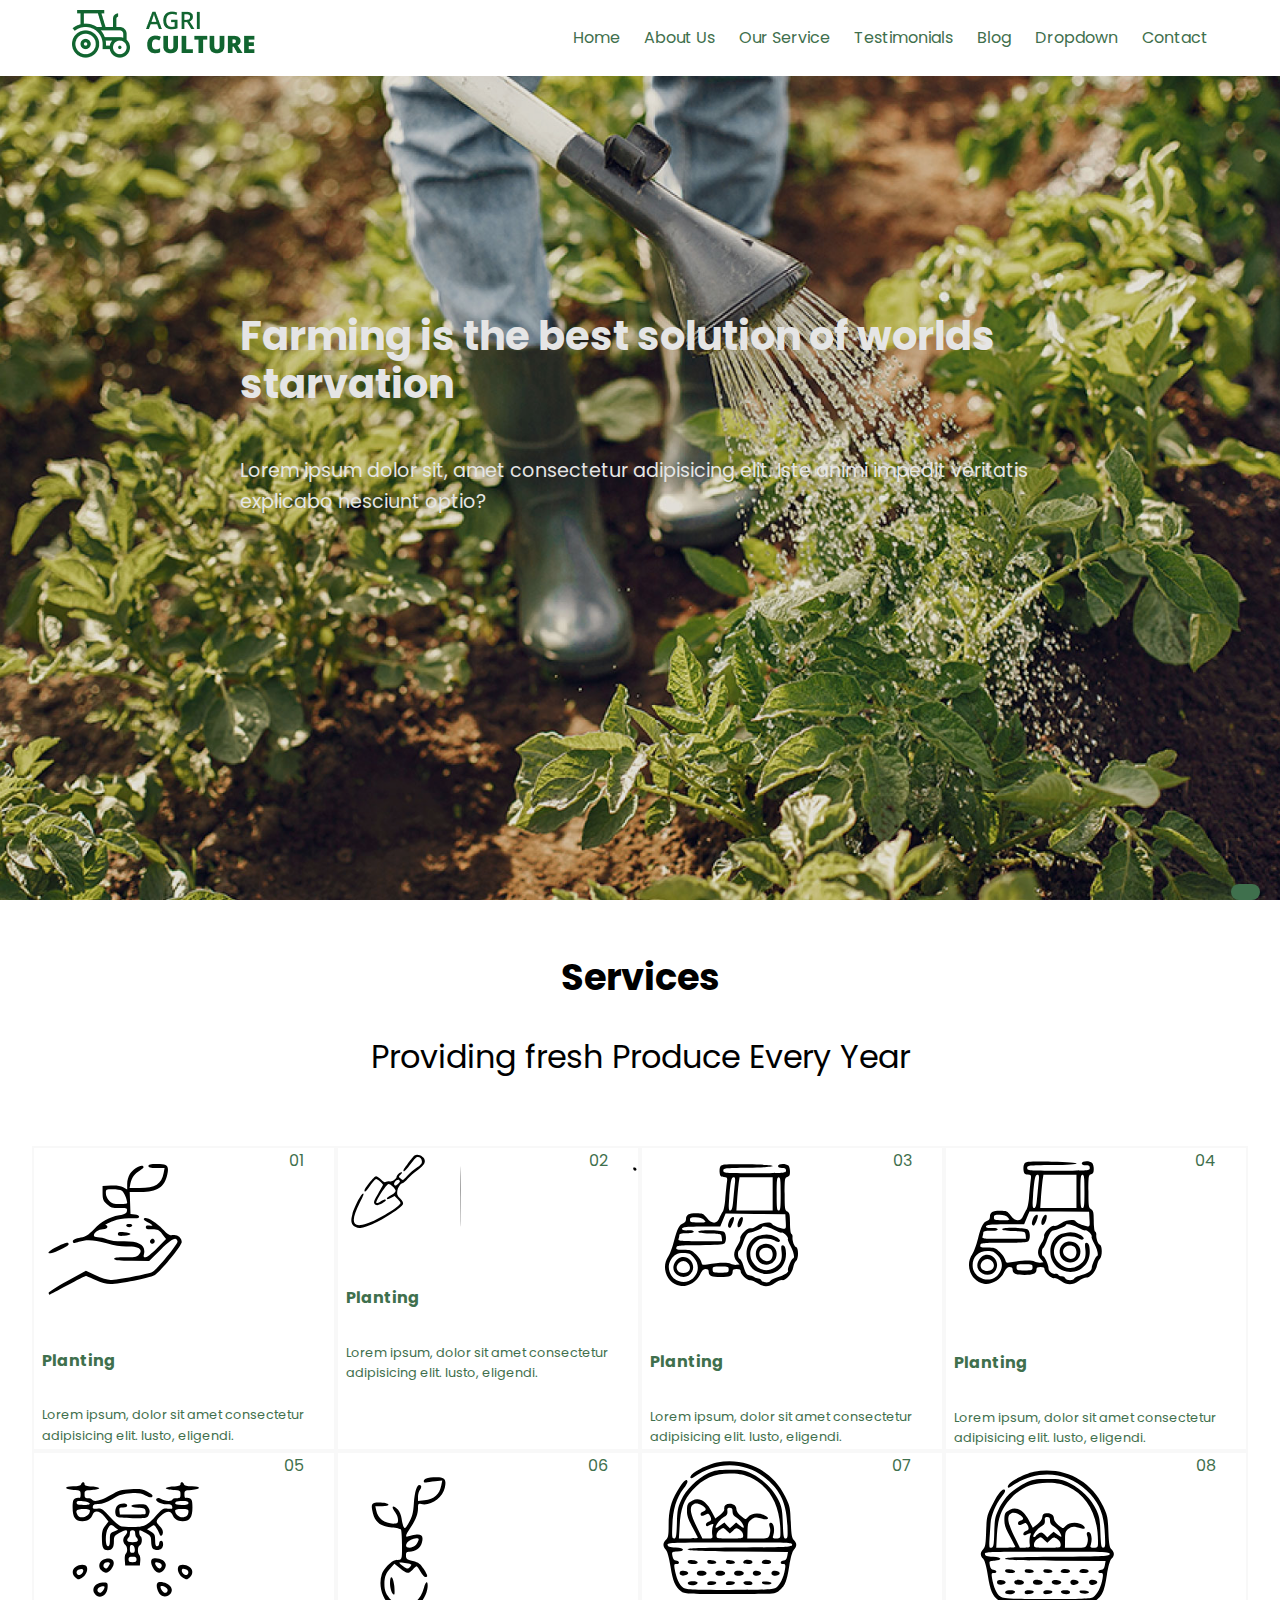
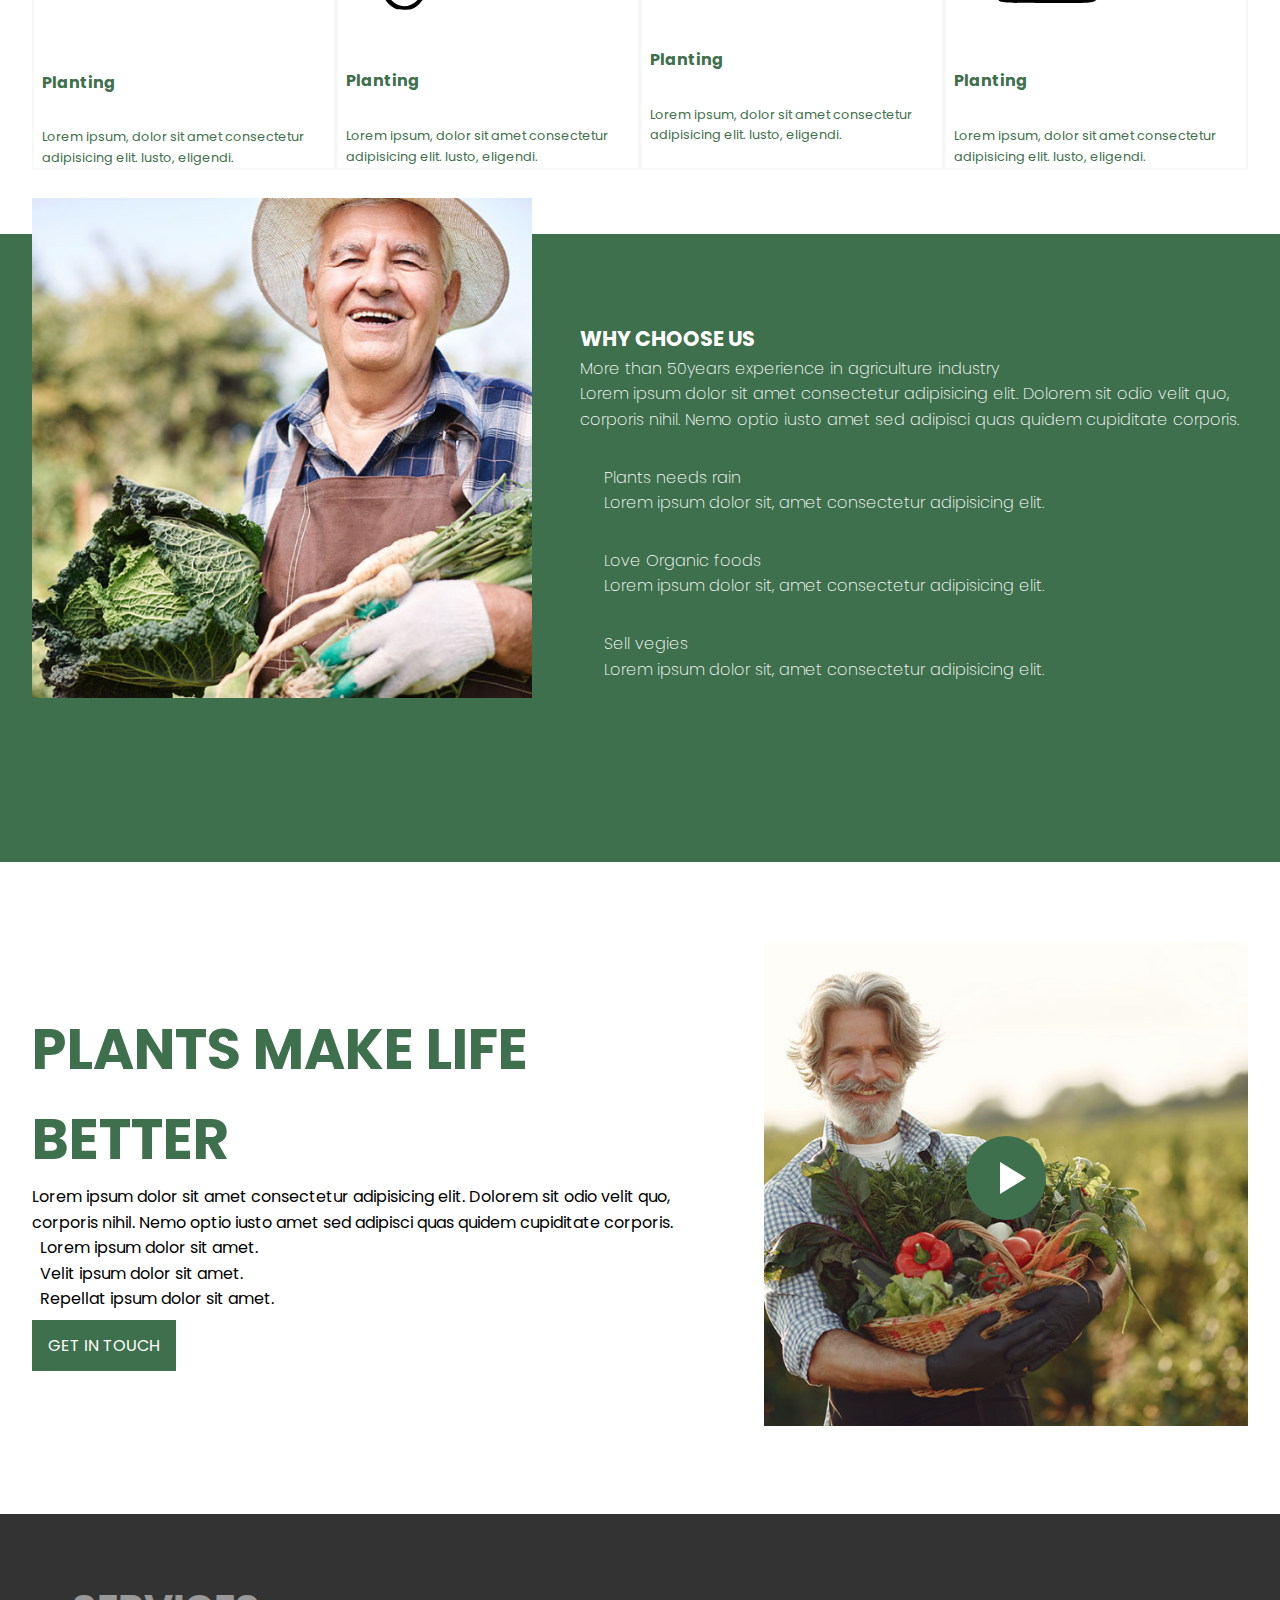
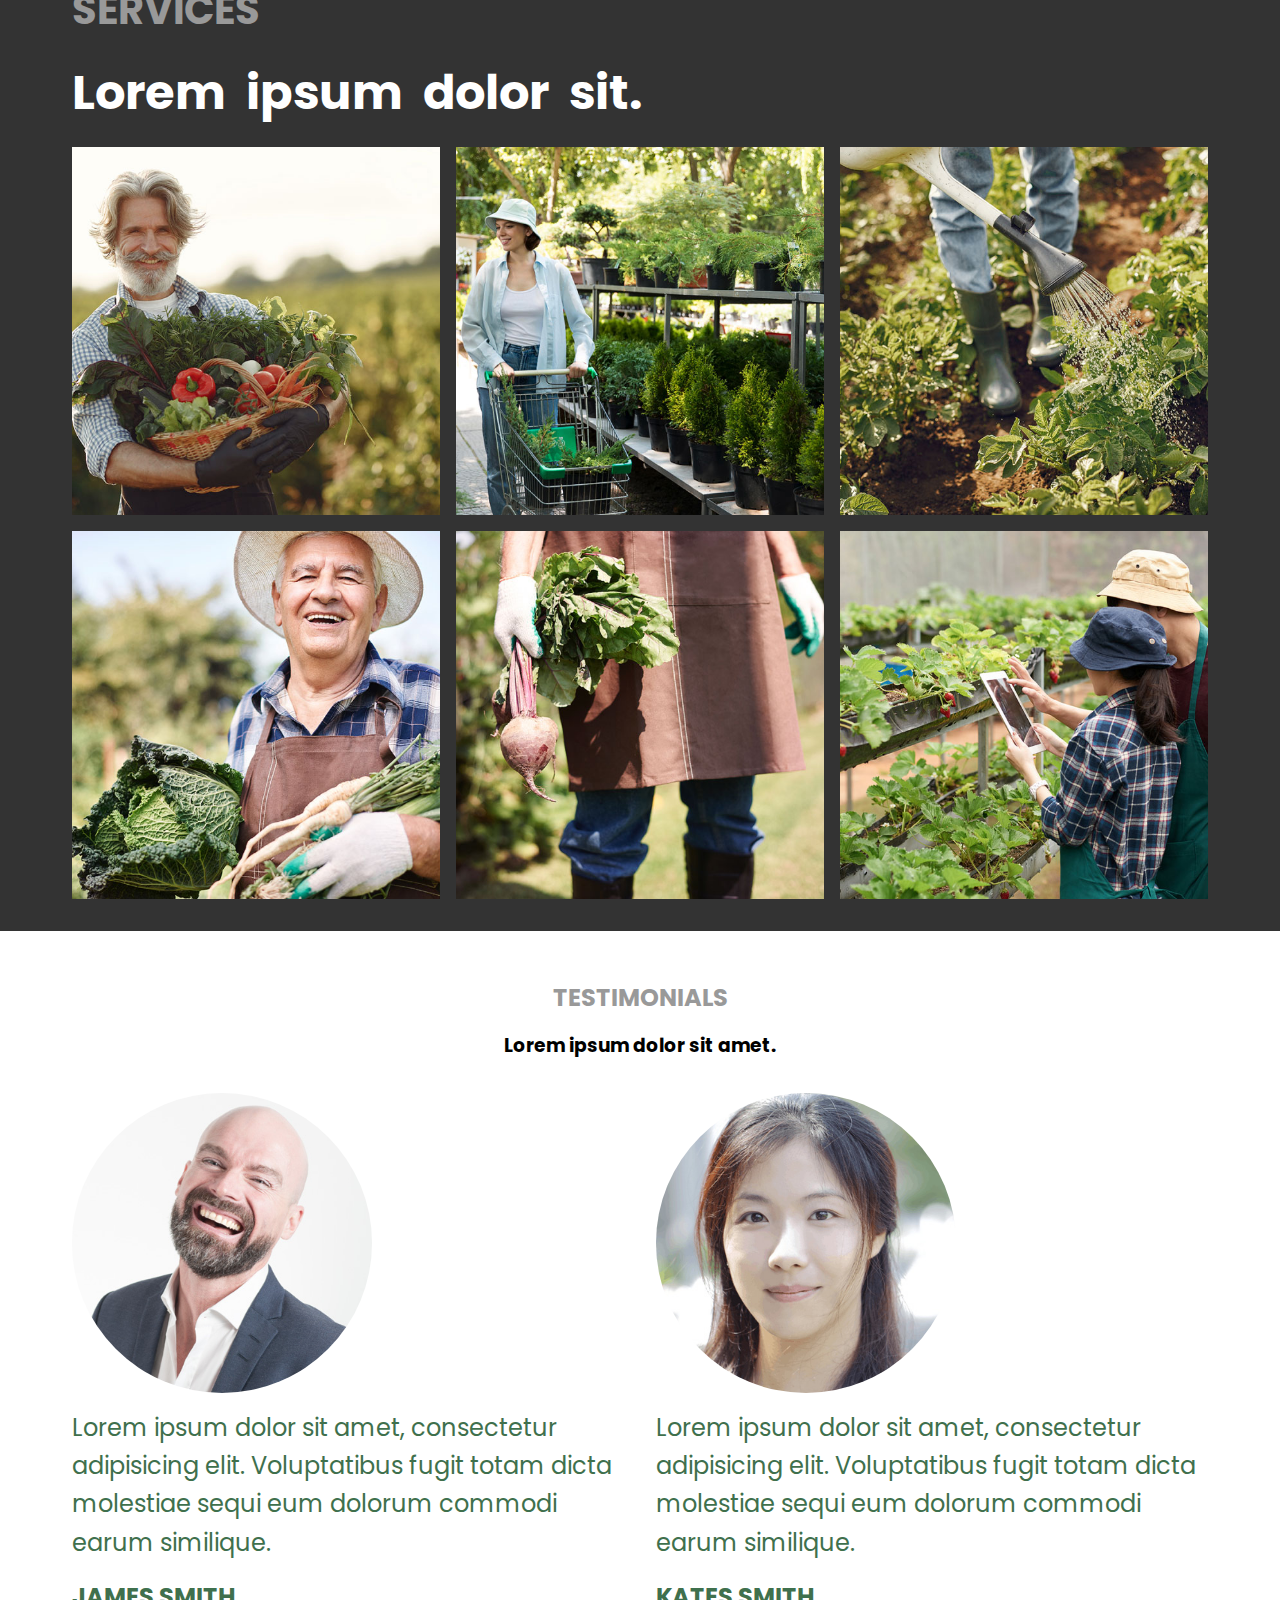
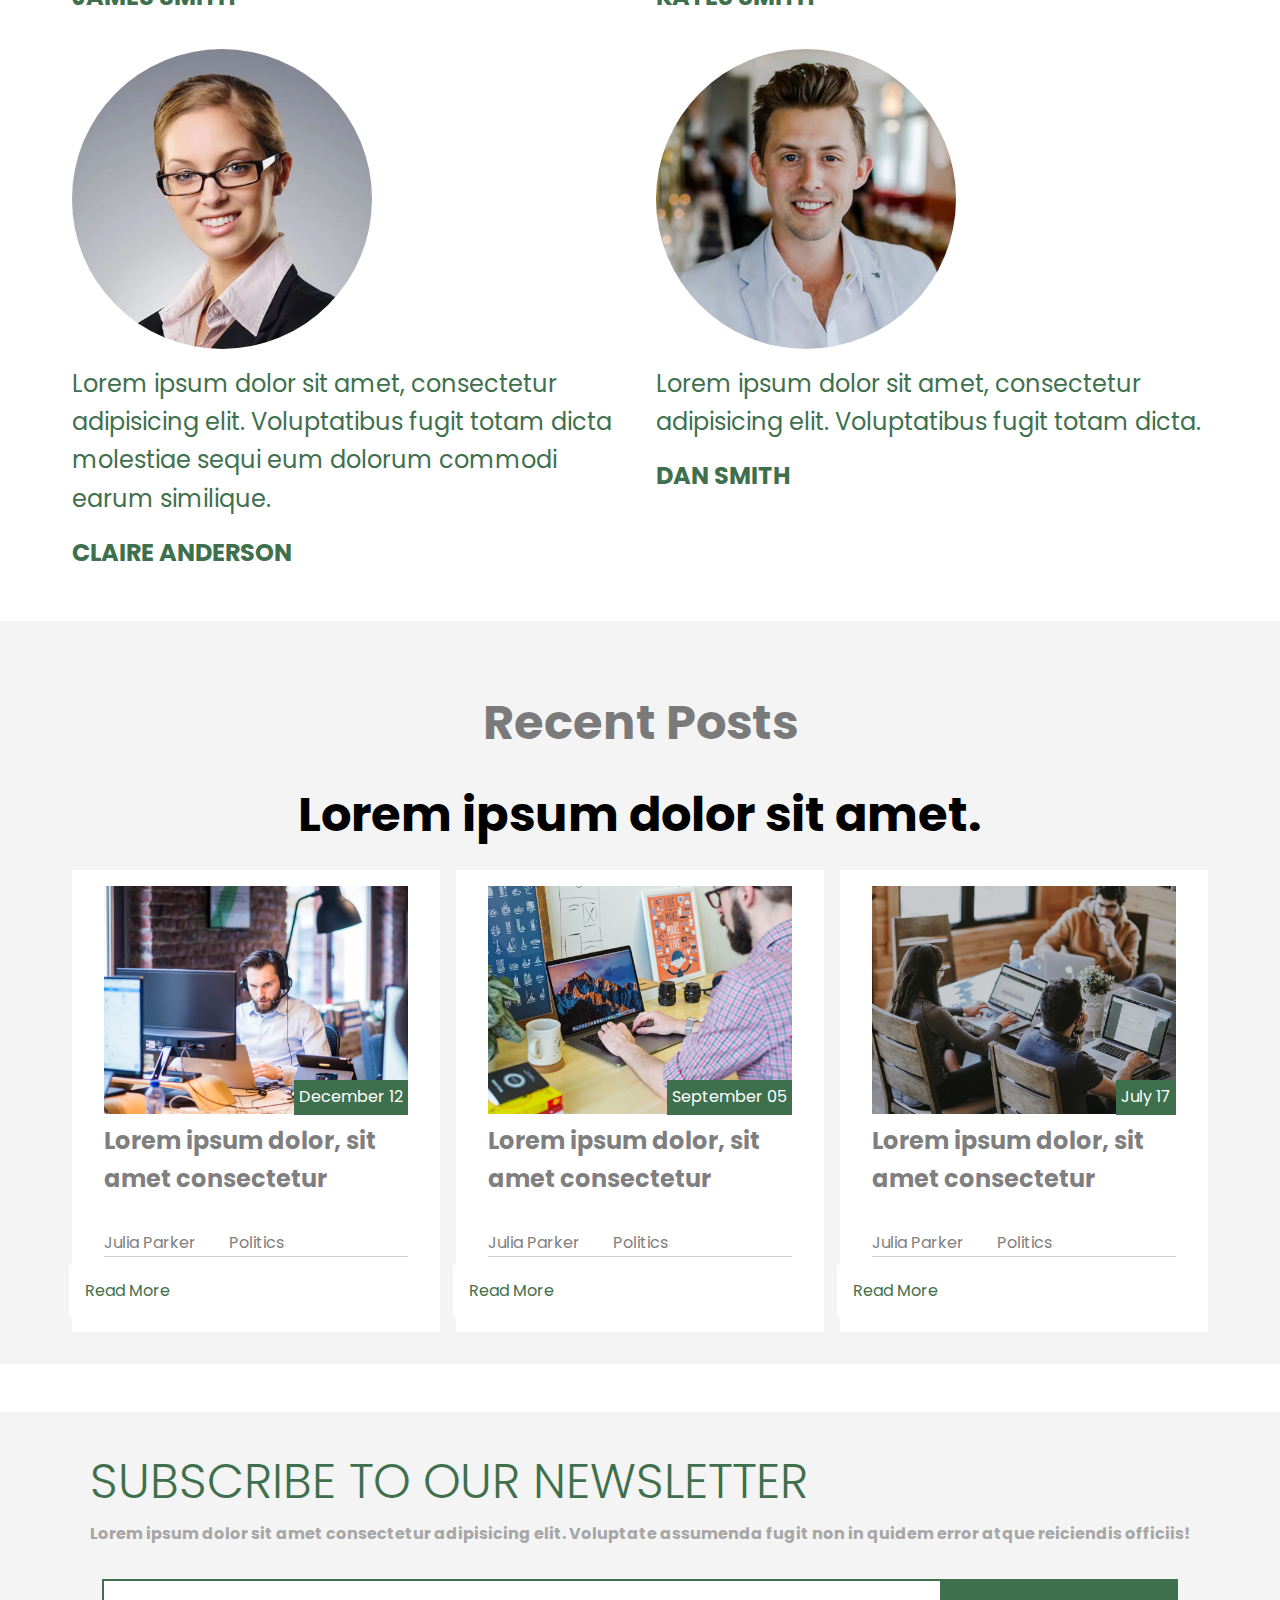
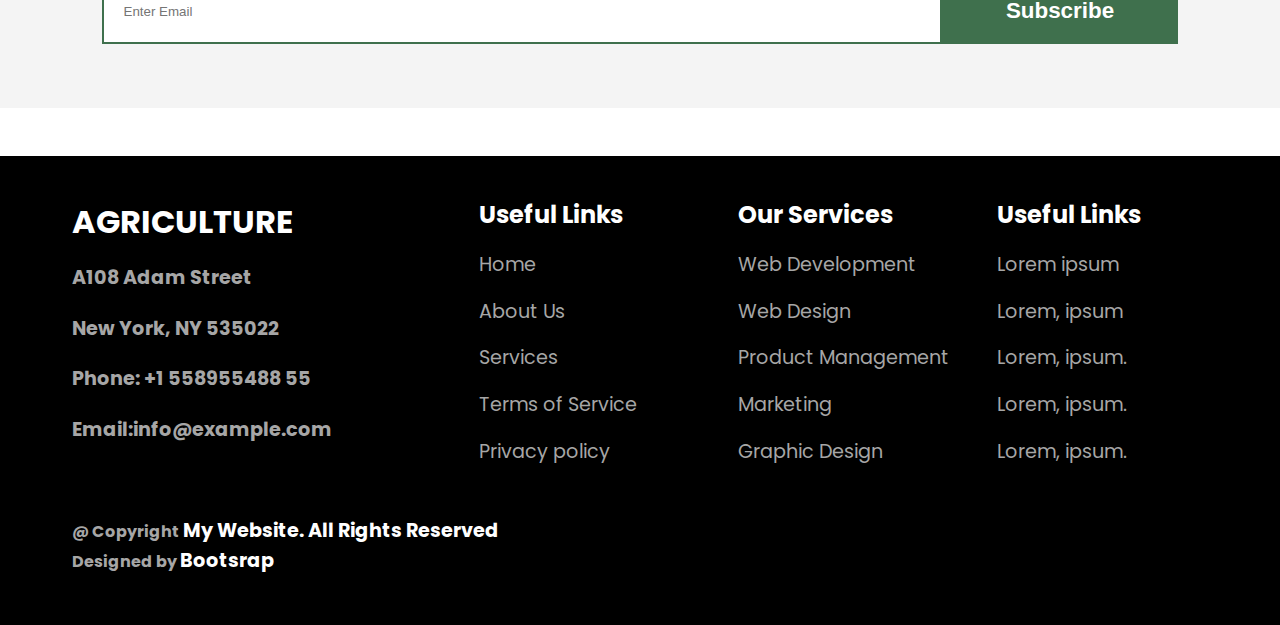
<file: index.html>
<!DOCTYPE html>
<html lang="en">
<head>
  <meta charset="UTF-8">
  <meta name="viewport" content="width=device-width, initial-scale=1.0">
  <title>AgriCulture</title>
  <link rel="preconnect" href="https://fonts.googleapis.com">
<link rel="preconnect" href="https://fonts.gstatic.com" crossorigin>
<link href="https://fonts.googleapis.com/css2?family=Poppins:ital,wght@0,100;0,200;0,300;0,400;0,500;0,600;0,700;0,800;0,900;1,100;1,200;1,300;1,400;1,500;1,600;1,700;1,800;1,900&display=swap" rel="stylesheet">
  <link rel="stylesheet" href="https://cdnjs.cloudflare.com/ajax/libs/font-awesome/6.6.0/css/all.min.css" integrity="sha512-Kc323vGBEqzTmouAECnVceyQqyqdsSiqLQISBL29aUW4U/M7pSPA/gEUZQqv1cwx4OnYxTxve5UMg5GT6L4JJg==" crossorigin="anonymous" referrerpolicy="no-referrer" />
  <script src="js/script.js"></script>
  <link rel="stylesheet" href="css/styles.css">
</head>
<body>
  
  <nav class="navbar-header" id="nav">
    <div class="navbar-flex container">
      <img src="./img/logo.png" alt="AgriCulture Logo">
      <!-- Main Menu -->
      <div class="main-menu">
        <ul class="main-menu-list">
          <li><a href="index.html">Home</a></li>
          <li><a href="about.html">About Us</a></li>
          <li><a href="index.html#service">Our Service</a></li>
          <li><a href="index.html#testimonials">Testimonials</a></li>
          <li><a href="index.html#blogs">Blog</a></li>
          <li><a href="index.html#dropdown">Dropdown</a></li>
          <li><a href="contact.html">Contact</a></li>
        </ul>
      </div>

      <!-- Mobile Menu -->
       <div class="mobile-menu">
        <div class="mobile-menu-toggle">
          <i class="fas fa-bars fa-2x"></i>
        </div>
        <div class="mobile-menu-items">
          <ul class="mobile-menu-list">
            <li><a href="index.html">Home</a></li>
            <li><a href="about.html">About Us</a></li>
            <li><a href="index.html#service">Our Service</a></li>
            <li><a href="index.html#testimonials">Testimonials</a></li>
            <li><a href="index.html#blog">Blog</a></li>
            <li><a href="index.html#dropdown">Dropdown</a></li>
            <li><a href="contact.html">Contact</a></li>
          </ul>
        </div>
       </div>
    </div>
  </nav>
  <main id="main">
    
  
  <!-- Header -->

  <header class="hero header" id="header">
    <div class="container">
      <div class="header-content">
        <h1>Farming is the best solution of worlds starvation</h1>
        <p>Lorem ipsum dolor sit, amet consectetur adipisicing elit. Iste animi impedit veritatis explicabo nesciunt optio?</p>
      </div>
    </div>
  </header>
  <!-- Service -->
   <section class="service" id="service">
    <div class="container section-header">
      <h2>Services</h2>
      <p>Providing fresh Produce Every Year</p>
    </div>
    <div class="service-contents">
      <!-- Service Item 1 -->
      <div class="service-item">
        <span class="number">01</span>
        <div>
          <img src="./img/svg/XjaLyb01.svg" alt="">
        </div>
        <h4>Planting</h4>
        <p>Lorem ipsum, dolor sit amet consectetur adipisicing elit. Iusto, eligendi.</p>
      </div>
      <!-- Service Item 2 -->
      <div class="service-item">
        <span class="number">02</span>
        <div><img src="img/svg/TAzkf401.svg" alt=""></div>
        <h4>Planting</h4>
        <p>Lorem ipsum, dolor sit amet consectetur adipisicing elit. Iusto, eligendi.</p>
      </div>
      <!-- Service Item 3 -->
      <div class="service-item">
        <span class="number">03</span>
        <div><img src="img/svg/4xIR8D01.svg" alt=""></div>
        <h4>Planting</h4>
        <p>Lorem ipsum, dolor sit amet consectetur adipisicing elit. Iusto, eligendi.</p>
      </div>
      <!-- Service Item 4 -->
      <div class="service-item">
        <span class="number">04</span>
        <div><img src="img/svg/R0kwNm01.svg" alt=""></div>
        <h4>Planting</h4>
        <p>Lorem ipsum, dolor sit amet consectetur adipisicing elit. Iusto, eligendi.</p>
      </div>
      <!-- Service Item 5 -->
      <div class="service-item">
        <span class="number">05</span>
        <div><img src="img/svg/qwFDCC01.svg" alt=""></div>
        <h4>Planting</h4>
        <p>Lorem ipsum, dolor sit amet consectetur adipisicing elit. Iusto, eligendi.</p>
      </div>
      <!-- Service Item 6 -->
      <div class="service-item">
        <span class="number">06</span>
        <div><img src="img/svg/LH2Mj401.svg" alt=""></div>
        <h4>Planting</h4>
        <p>Lorem ipsum, dolor sit amet consectetur adipisicing elit. Iusto, eligendi.</p>
      </div>
      <!-- Service Item 7 -->
   
      <div class="service-item">
        <span class="number">07</span>
        <div><img src="img/svg/EurQSN01.svg" alt=""></div>
        <h4>Planting</h4>
        <p>Lorem ipsum, dolor sit amet consectetur adipisicing elit. Iusto, eligendi.</p>
      </div>
      <!-- Service Item 8 -->
      <div class="service-item">
        <span class="number">08</span>
        <div>
          <img src="img/svg/VZ3dD701.svg" alt="">
        </div>
        <h4>Planting</h4>
        <p>Lorem ipsum, dolor sit amet consectetur adipisicing elit. Iusto, eligendi.</p>
      </div>
    </div>
   </section>
   <!-- Features -->
    <section class="features section">
      <div class="features-flex">
        <img src="img/img_sq_5.jpg" alt="">
        <div class="features-content">
          <h2>WHY CHOOSE US</h2>
          <h3>More than 50years experience in agriculture industry</h3>
          <p>Lorem ipsum dolor sit amet consectetur adipisicing elit. Dolorem sit odio velit quo, corporis nihil. Nemo optio iusto amet sed adipisci quas quidem cupiditate corporis.</p>
          <div class="features-content-item">
            <!-- features list 1 -->
             <div class="features-content-list">
              <i class="fa-solid fa-cloud-rain"></i>
            <div>
              <h3>Plants needs rain</h3>
              <p>Lorem ipsum dolor sit, amet consectetur adipisicing elit.</p>
            </div>
             </div>
            <!-- Features list 2 -->
             <div class="features-content-list">
              <i class="fa-solid fa-heart"></i>
            <div>
              <h3>Love Organic foods</h3>
              <p>Lorem ipsum dolor sit, amet consectetur adipisicing elit.</p>
            </div>
             </div>
             <!-- Feature List 3 -->
             <div class="features-content-list">
              <i class="fa-solid fa-house"></i>
              <div>
                <h3>Sell vegies</h3>
                <p>Lorem ipsum dolor sit, amet consectetur adipisicing elit.</p>
              </div>
             </div>
          </div>
        </div>
      </div>
    </section>

    <!-- Modal -->
    <div class="modal" id="videoModal">
      <div class="modal-content">
        <span class="modal-close-button">&times;</span>
        <iframe src="" frameborder="0" id="videoPlayer" width="560" height="315" allowfullscreen ></iframe>
      </div>
    </div>

    <!-- showcase video -->
     <section class="showcase" id="showcase">
        <div class="showcase-flex container-lg">
          <!-- <div class="visual">
           
          </div> -->
           <!-- For Videos -->
        <div class="video-wrapper">
          <img src="img/img_sq_1.jpg" alt="">
          <div class="video-play-button">
            <span></span>
          </div>
          </div>
          <div class="showcase-content">
            <h2>PLANTS MAKE LIFE BETTER</h2>
          <p>Lorem ipsum dolor sit amet consectetur adipisicing elit. Dolorem sit odio velit quo, corporis nihil. Nemo optio iusto amet sed adipisci quas quidem cupiditate corporis.</p>
          <div class="showcase-items">
            <div>
              <i class="fa-solid fa-check"></i>
              <p>Lorem ipsum dolor sit amet.</p>
            </div>
            <div>
              <i class="fa-solid fa-check"></i>
              <p>Velit ipsum dolor sit amet.</p>
            </div>
            <div>
              <i class="fa-solid fa-check"></i>
              <p>Repellat ipsum dolor sit amet.</p>
            </div>
          </div>
          <a href="#testimonials" class="btn">GET IN TOUCH</a>
          </div>
        </div>  
     </section>
     <!-- Our Service -->
      <section class="blogs section" id="blogs">
        <div class="container blogs-flex">
          <div class="blogs-content">
            <h3>SERVICES</h3>
            <h2>Lorem ipsum dolor sit.</h2>
          </div>
          <div class="blogs-cards">
            
            <img src="img/img_sq_1.jpg" alt="">
            <img src="img/img_sq_3.jpg" alt="">
            <img src="img/img_sq_4.jpg" alt="">
            <img src="img/img_sq_5.jpg" alt="">
            <img src="img/img_sq_6.jpg" alt="">
            <img src="img/img_sq_8.jpg" alt="">
            
          </div>
          
        </div>
      </section>

      <!-- Testimonoals -->
       <section class="testimonials section" id="testimonials">
        <div class="container">
          <h2>TESTIMONIALS</h2>
          <h3>Lorem ipsum dolor sit amet.</h3>
          <div class="testimonials-cards">
            <div class="testimonial-card">
              <img src="img/testimonials/testimonials-1.jpg" alt="">
              <p>Lorem ipsum dolor sit amet, consectetur adipisicing elit. Voluptatibus fugit totam dicta molestiae sequi eum dolorum commodi earum similique.</p>
              <h4>JAMES SMITH</h4>
            </div>
            <div class="testimonial-card">
              <img src="img/testimonials/testimonials-2.jpg" alt="">
              <p>Lorem ipsum dolor sit amet, consectetur adipisicing elit. Voluptatibus fugit totam dicta molestiae sequi eum dolorum commodi earum similique.</p>
              <h4>KATES SMITH</h4>
            </div>
            <div class="testimonial-card">
              <img src="img/testimonials/testimonials-3.jpg" alt="">
              <p>Lorem ipsum dolor sit amet, consectetur adipisicing elit. Voluptatibus fugit totam dicta molestiae sequi eum dolorum commodi earum similique.</p>
              <h4>CLAIRE ANDERSON</h4>
            </div>
            <div class="testimonial-card">
              <img src="img/testimonials/testimonials-4.jpg" alt="">
              <p>Lorem ipsum dolor sit amet, consectetur adipisicing elit. Voluptatibus fugit totam dicta.</p>
              <h4>DAN SMITH</h4>
            </div>
          </div>
        </div>
       </section>
       <!-- Recent Post -->
        <section class="section posts" id="posts">
          <div class="container">
            <h2>Recent Posts</h2>
            <h3>Lorem ipsum dolor sit amet.</h3>
            <div class="posts-cards">
              <div class="post-card">
                <div>
                  <img src="img/blog/blog-1.jpg" alt="blog">
                  <span class="date">December 12</span>
                </div>
                <h3>Lorem ipsum dolor, sit amet consectetur </h3>
                <div class="name-post">
                  <div>
                    <span><i class="fa-solid fa-person"></i></span> <span>Julia Parker</span>  
                  </div>
                  <span></span>
                  <div>
                    <i class="fa-solid fa-folder"></i> Politics
                  </div>
                </div>
                <a href="blog.html" class="btn btn-light">Read More <span><i class="fa fa-arrow-right"></i></span> </a>
                
              </div>
              <div class="post-card">
                <div> 
                  <img src="img/blog/blog-2.jpg" alt="blog">
                  <span class="date">September 05</span>
                </div>
                <h3>Lorem ipsum dolor, sit amet consectetur </h3>
                <div class="name-post">
                  <div>
                    <span><i class="fa-solid fa-person"></i></span> <span>Julia Parker</span>  
                  </div>
                  <span></span>
                  <div>
                    <i class="fa-solid fa-folder"></i> Politics
                  </div>
                </div>
                <a href="blog.html" class="btn btn-light">Read More <span><i class="fa fa-arrow-right"></i></span> </a>
              </div>
              <div class="post-card">
                <div>
                  <img src="img/blog/blog-3.jpg" alt="blog">
                  <span class="date">July 17</span>
                </div>
                <h3>Lorem ipsum dolor, sit amet consectetur </h3>
                <div class="name-post">
                  <div>
                    <span><i class="fa-solid fa-person"></i></span> <span>Julia Parker</span>  
                  </div>
                  <span></span>
                  <div>
                    <i class="fa-solid fa-folder"></i> Politics
                  </div>
                </div>
                <a href="blog.html" class="btn btn-light">Read More <span><i class="fa fa-arrow-right"></i></span> </a>
              </div>
            </div>
          </div>
        </section>
        <!-- News letter -->
         <section class="newsletter section" id="newsletter">
          <div class="container">
            <h2>SUBSCRIBE TO OUR NEWSLETTER </h2>
            <h4>Lorem ipsum dolor sit amet consectetur adipisicing elit. Voluptate assumenda fugit non in quidem error atque reiciendis officiis!</h4>
            <form >
              <div class="newsletter">
                <input type="email" name="email", placeholder="Enter Email" id="Email" required>
                <input type="button" value="Subscribe">
              </div>
            </form>
          </div>
          
         </section>

        </main>

         <footer class="footer" id="footer">
          <div class="container main-footer-flex">
            <div class="footer-contact">
              <h3>Agriculture</h3>

              <h4>A108 Adam Street</h4>
              <h4>New York, NY 535022</h4>
              <h4><Span>Phone:</Span> +1 558955488 55</h4>
              <h4><span>Email:info@example.com</span></h4>
            </div>
            <div class="footer-info-grid">
              <div class="footer-info-inner">
                <h2>Useful Links</h2>
              <a href="index.html">Home</a>
              <a href="about.html">About Us</a>
              <a href="index.html#service">Services</a>
              <a href="index.html#service">Terms of Service</a>
              <a href="index.html#policy">Privacy policy</a>
              </div>
              <div class="footer-info-inner">
                <h2>Our Services</h2>
              <a href="#">Web Development</a>
              <a href="#">Web Design</a>
              <a href="#">Product Management</a>
              <a href="#">Marketing</a>
              <a href="#">Graphic Design</a>
              </div>
             
              <div class="footer-info-inner">
                <h2>Useful Links</h2>
              <a href="#.html">Lorem ipsum</a>
              <a href="#">Lorem, ipsum </a>
              <a href="#">Lorem, ipsum.</a>
              <a href="#">Lorem, ipsum.</a>
              <a href="#">Lorem, ipsum.</a>
              </div> 
            </div>
          </div>
          <!-- Secondary footer -->
           <div class="container secondary-footer">
            <div class="footer-copyrights">
              <h4>@ Copyright <span>My Website. All Rights Reserved</span></h4>
              <h4>Designed by <span>Bootsrap</span></h4>
            </div>
            <div class="footer-social">
              <a href=""><i class="fab fa-twitter"></i>
              </a>
              <a href=""><i class="fab fa-facebook"></i>
              </a>
              <a href=""><i class="fab fa-instagram"></i>
              </a>
              <a href=""><i class="fab fa-linkedin"></i>
              </a>
            </div>
           </div>
           
            <a href="#header" class="top"><i class="fa fa-arrow-up"></i></a>
           
         </footer>

</body>
</html>
</file>
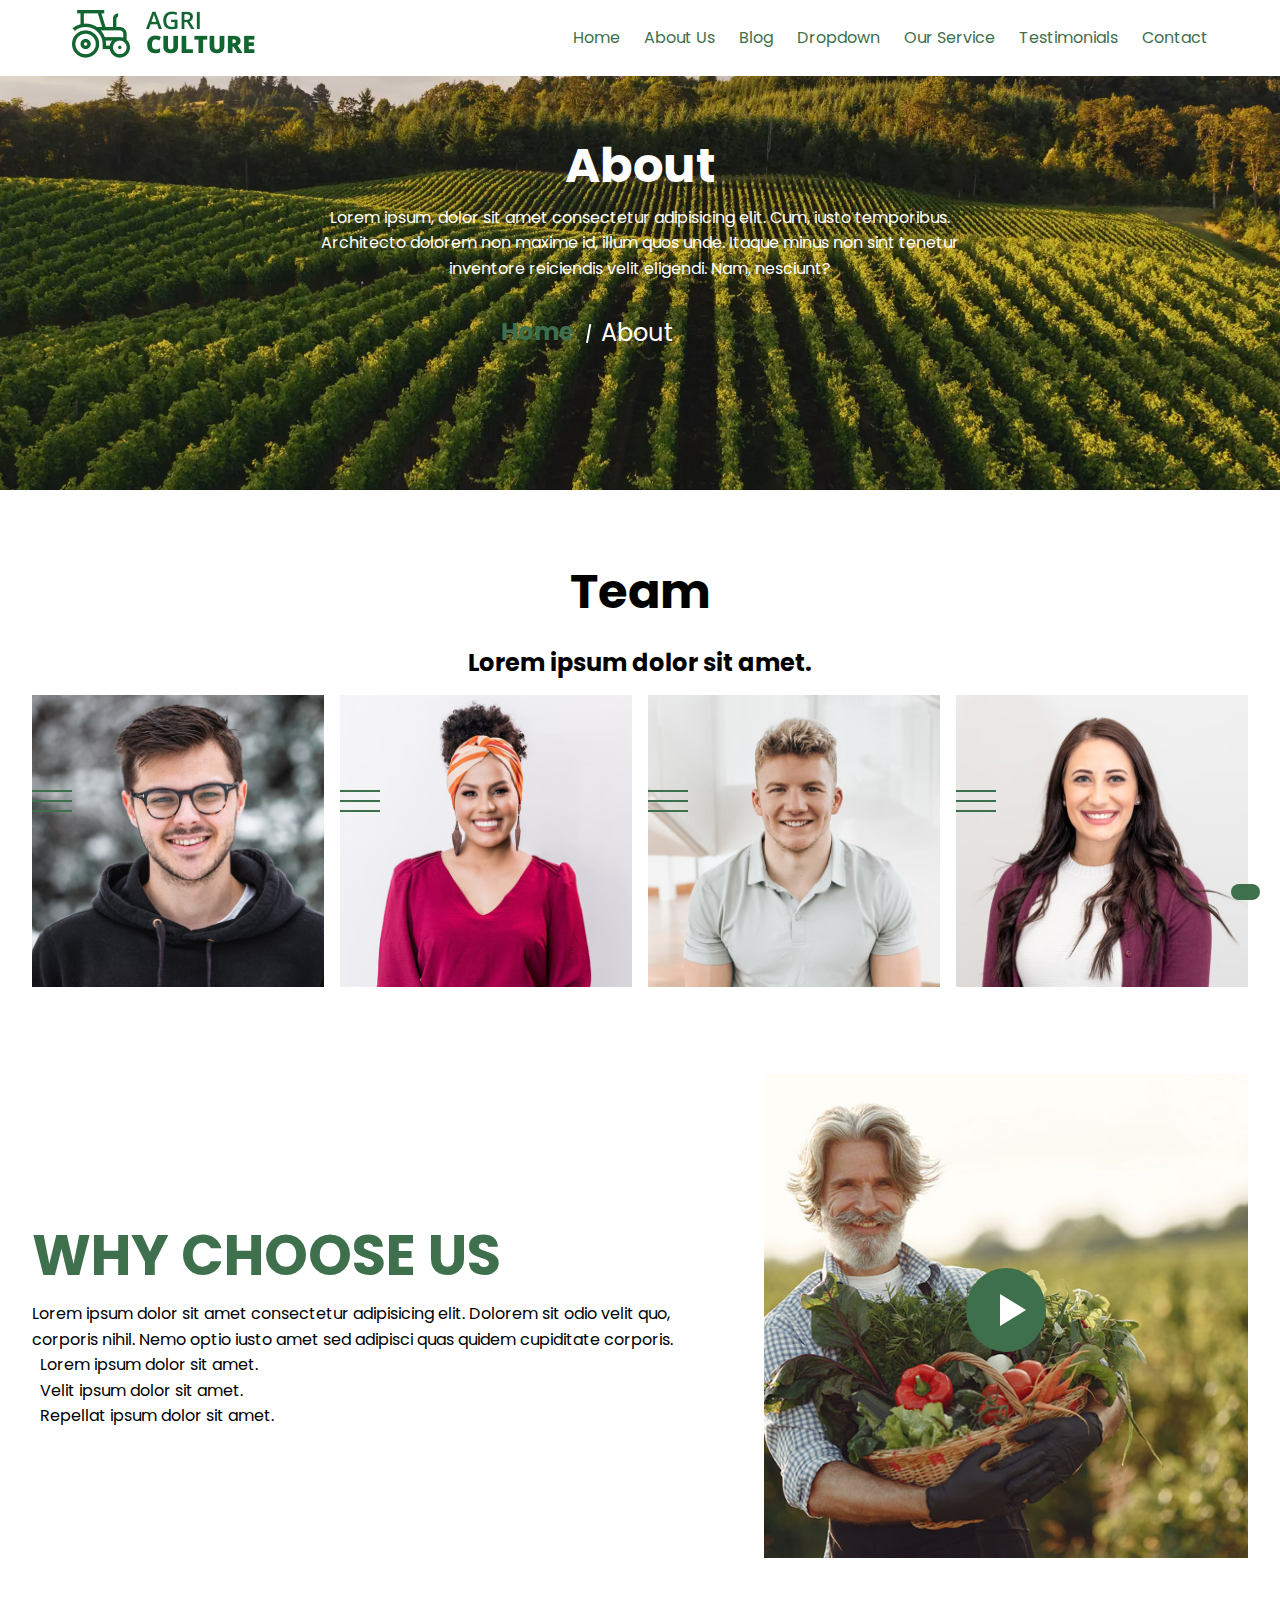
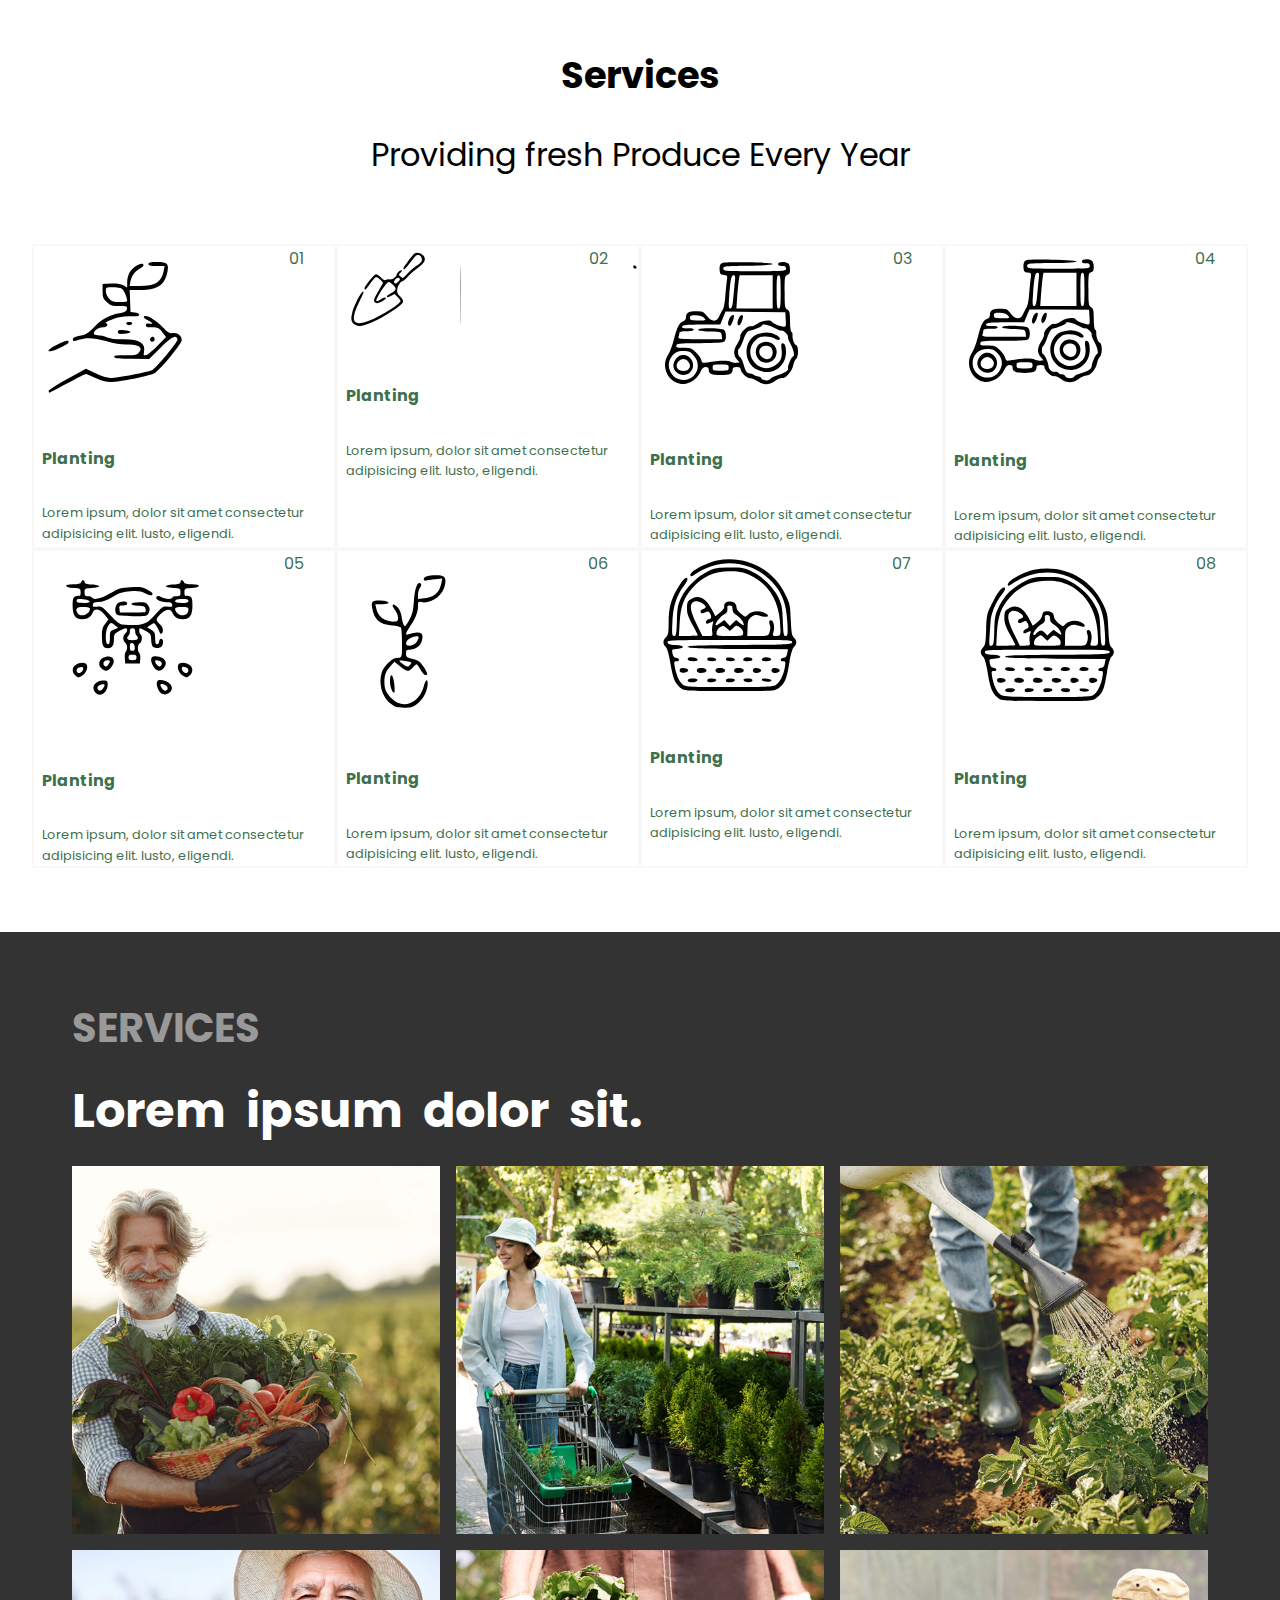
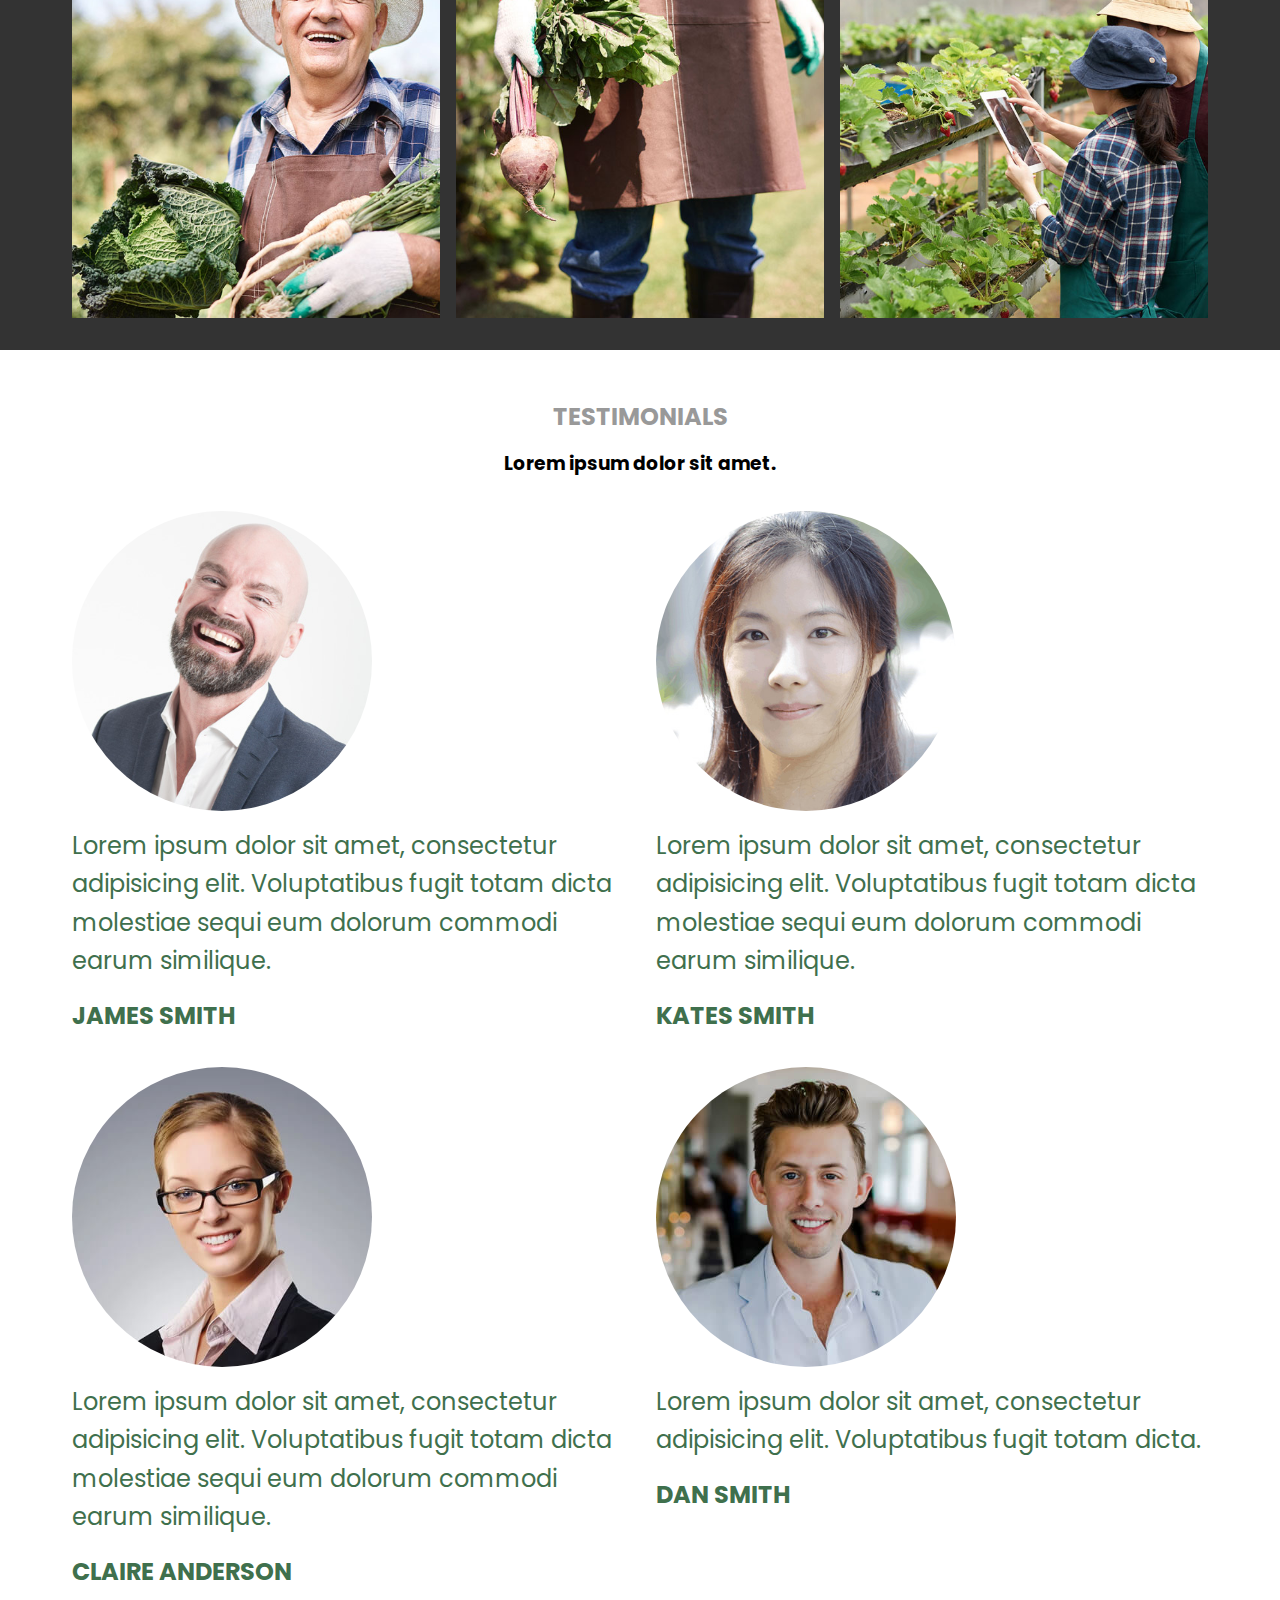
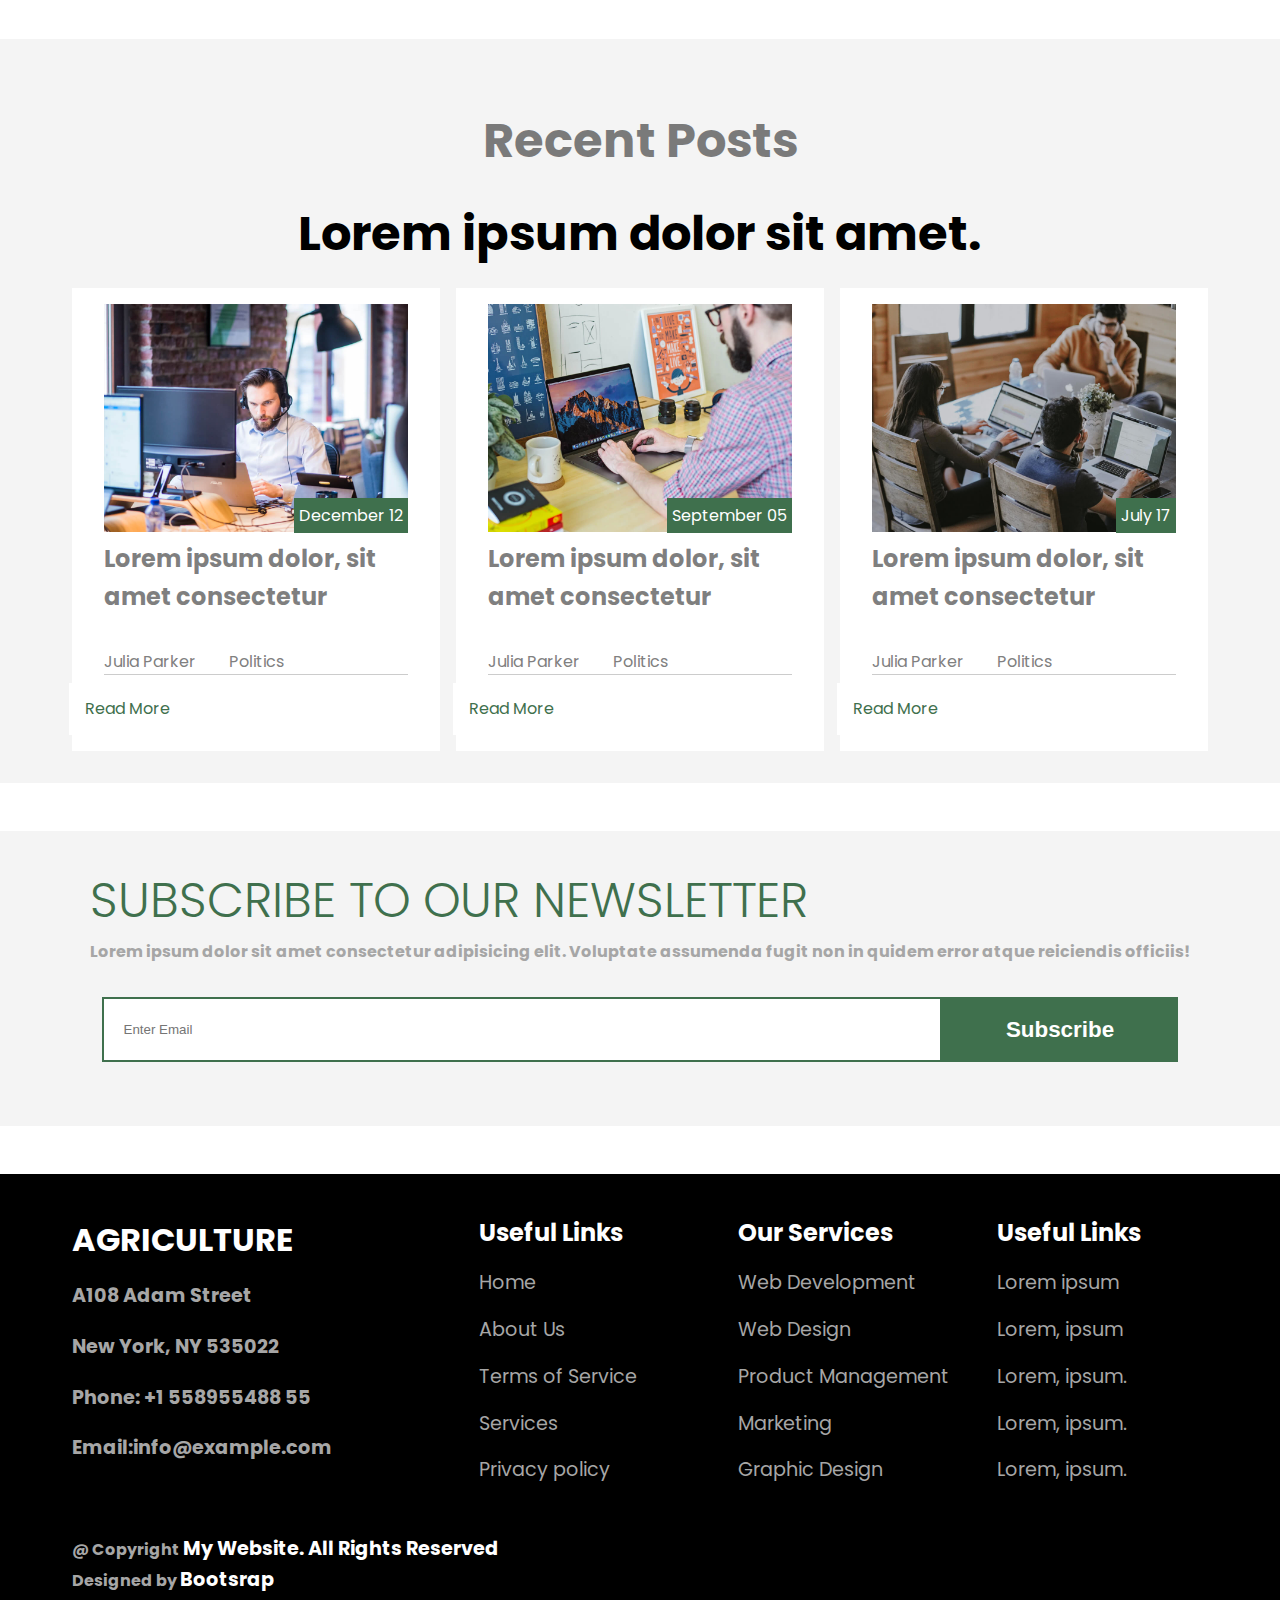
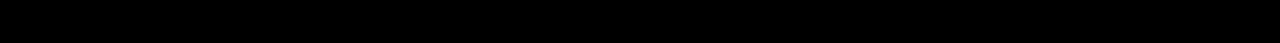
<file: about.html>
<!DOCTYPE html>
<html lang="en">
<head>
  <meta charset="UTF-8">
  <meta name="viewport" content="width=device-width, initial-scale=1.0">
  <title>AgriCulture</title>
  <link rel="preconnect" href="https://fonts.googleapis.com">
<link rel="preconnect" href="https://fonts.gstatic.com" crossorigin>
<link href="https://fonts.googleapis.com/css2?family=Poppins:ital,wght@0,100;0,200;0,300;0,400;0,500;0,600;0,700;0,800;0,900;1,100;1,200;1,300;1,400;1,500;1,600;1,700;1,800;1,900&display=swap" rel="stylesheet">
  <link rel="stylesheet" href="https://cdnjs.cloudflare.com/ajax/libs/font-awesome/6.6.0/css/all.min.css" integrity="sha512-Kc323vGBEqzTmouAECnVceyQqyqdsSiqLQISBL29aUW4U/M7pSPA/gEUZQqv1cwx4OnYxTxve5UMg5GT6L4JJg==" crossorigin="anonymous" referrerpolicy="no-referrer" />
  <script src="js/script.js"></script>
  <link rel="stylesheet" href="css/styles.css">
</head>
<body>
  <nav class="navbar-header" id="nav">
    <div class="navbar-flex container">
      <img src="./img/logo.png" alt="AgriCulture Logo">
      <!-- Main Menu -->
      <div class="main-menu">
        <ul class="main-menu-list">
          <li><a href="index.html">Home</a></li>
          <li><a href="about.html">About Us</a></li>
          <li><a href="index.html#blogs">Blog</a></li>
          <li><a href="index.html#dropdown">Dropdown</a></li>
          <li><a href="index.html#service">Our Service</a></li>
          <li><a href="index.html#testimonials">Testimonials</a></li>
          <li><a href="contact.html">Contact</a></li>
        </ul>
      </div>

      <!-- Mobile Menu -->
       <div class="mobile-menu">
        <div class="mobile-menu-toggle">
          <i class="fas fa-bars fa-2x"></i>
        </div>
        <div class="mobile-menu-items">
          <ul class="mobile-menu-list">
            <li><a href="index.html">Home</a></li>
            <li><a href="about.html">About Us</a></li>
            <li><a href="index.html#service">Our Service</a></li>
            <li><a href="index.html#testimonials">Testimonials</a></li>
            <li><a href="index.html#blog">Blog</a></li>
            <li><a href="index.html#dropdown">Dropdown</a></li>
            <li><a href="contact.html">Contact</a></li>
          </ul>
        </div>
       </div>
    </div>
  </nav>
  <!-- Header -->

  <header class="hero inner-header" id="header">
   <h1>About</h1>
   <p>Lorem ipsum, dolor sit amet consectetur adipisicing elit. Cum, iusto temporibus. Architecto dolorem non maxime id, illum quos unde. Itaque minus non sint tenetur inventore reiciendis velit eligendi. Nam, nesciunt?</p>
   <div>
    <a href="index.html" class="current">Home</a>
    <span></span>
   </div>
  </header>
  
  <section class="section team" id="team">
    <div class="container section-title">
      <h2>Team</h2>
      <h3>Lorem ipsum dolor sit amet.</h3>
    </div>
    <div class="team-cards-grid">
      <div class="team-card">
        <div class="team-img">
          <img src="img/team/team-1.jpg" alt="team photo">
          <div class="team-socials">
            <a href=""><i class="fab fa-facebook"></i>
            </a>
            <a href=""><i class="fab fa-instagram"></i>
            </a>
            <a href=""><i class="fab fa-linkedin"></i>
            </a>
          </div>
        </div>
      </div>
      <div class="team-card">
        <div class="team-img">
          <img src="img/team/team-2.jpg" alt="team photo">
          <div class="team-socials">
            <a href=""><i class="fab fa-facebook"></i>
            </a>
            <a href=""><i class="fab fa-instagram"></i>
            </a>
            <a href=""><i class="fab fa-linkedin"></i>
            </a>
          </div>
        </div>
      </div>
      <div class="team-card">
        <div class="team-img">
          <img src="img/team/team-3.jpg" alt="team photo">
          <div class="team-socials">
            <a href=""><i class="fab fa-facebook"></i>
            </a>
            <a href=""><i class="fab fa-instagram"></i>
            </a>
            <a href=""><i class="fab fa-linkedin"></i>
            </a>
          </div>
        </div>
      </div>
      <div class="team-card">
        <div class="team-img">
          <img src="img/team/team-4.jpg" alt="team photo">
          <div class="team-socials">
            <a href=""><i class="fab fa-facebook"></i>
            </a>
            <a href=""><i class="fab fa-instagram"></i>
            </a>
            <a href=""><i class="fab fa-linkedin"></i>
            </a>
          </div>
        </div>
      </div>
    </div>
  </section>
  

    <!-- Modal -->
    <div class="modal" id="videoModal">
      <div class="modal-content">
        <span class="modal-close-button">&times;</span>
        <iframe src="" frameborder="0" id="videoPlayer" width="560" height="315" allowfullscreen ></iframe>
      </div>
    </div>

    <!-- showcase video -->
     <section class="showcase" id="showcase">
        <div class="showcase-flex container-lg">
          <!-- <div class="visual">
           
          </div> -->
           <!-- For Videos -->
        <div class="video-wrapper">
          <img src="img/img_sq_1.jpg" alt="">
          <div class="video-play-button">
            <span></span>
          </div>
          </div>
          <div class="showcase-content">
            
            <h2>WHY CHOOSE US</h2>
          <p>Lorem ipsum dolor sit amet consectetur adipisicing elit. Dolorem sit odio velit quo, corporis nihil. Nemo optio iusto amet sed adipisci quas quidem cupiditate corporis.</p>
          <div class="showcase-items">
            <div>
              <i class="fa-solid fa-check"></i>
              <p>Lorem ipsum dolor sit amet.</p>
            </div>
            <div>
              <i class="fa-solid fa-check"></i>
              <p>Velit ipsum dolor sit amet.</p>
            </div>
            <div>
              <i class="fa-solid fa-check"></i>
              <p>Repellat ipsum dolor sit amet.</p>
            </div>
          </div>
          </div>
        </div>  
     </section>
      <!-- Service -->
     <section class="service" id="service">
      <div class="container section-header">
        <h2>Services</h2>
        <p>Providing fresh Produce Every Year</p>
      </div>
      <div class="service-contents">
        <!-- Service Item 1 -->
        <div class="service-item">
          <span class="number">01</span>
          <div>
            <img src="./img/svg/XjaLyb01.svg" alt="">
          </div>
          <h4>Planting</h4>
          <p>Lorem ipsum, dolor sit amet consectetur adipisicing elit. Iusto, eligendi.</p>
        </div>
        <!-- Service Item 2 -->
        <div class="service-item">
          <span class="number">02</span>
          <div><img src="img/svg/TAzkf401.svg" alt=""></div>
          <h4>Planting</h4>
          <p>Lorem ipsum, dolor sit amet consectetur adipisicing elit. Iusto, eligendi.</p>
        </div>
        <!-- Service Item 3 -->
        <div class="service-item">
          <span class="number">03</span>
          <div><img src="img/svg/4xIR8D01.svg" alt=""></div>
          <h4>Planting</h4>
          <p>Lorem ipsum, dolor sit amet consectetur adipisicing elit. Iusto, eligendi.</p>
        </div>
        <!-- Service Item 4 -->
        <div class="service-item">
          <span class="number">04</span>
          <div><img src="img/svg/R0kwNm01.svg" alt=""></div>
          <h4>Planting</h4>
          <p>Lorem ipsum, dolor sit amet consectetur adipisicing elit. Iusto, eligendi.</p>
        </div>
        <!-- Service Item 5 -->
        <div class="service-item">
          <span class="number">05</span>
          <div><img src="img/svg/qwFDCC01.svg" alt=""></div>
          <h4>Planting</h4>
          <p>Lorem ipsum, dolor sit amet consectetur adipisicing elit. Iusto, eligendi.</p>
        </div>
        <!-- Service Item 6 -->
        <div class="service-item">
          <span class="number">06</span>
          <div><img src="img/svg/LH2Mj401.svg" alt=""></div>
          <h4>Planting</h4>
          <p>Lorem ipsum, dolor sit amet consectetur adipisicing elit. Iusto, eligendi.</p>
        </div>
        <!-- Service Item 7 -->
     
        <div class="service-item">
          <span class="number">07</span>
          <div><img src="img/svg/EurQSN01.svg" alt=""></div>
          <h4>Planting</h4>
          <p>Lorem ipsum, dolor sit amet consectetur adipisicing elit. Iusto, eligendi.</p>
        </div>
        <!-- Service Item 8 -->
        <div class="service-item">
          <span class="number">08</span>
          <div>
            <img src="img/svg/VZ3dD701.svg" alt="">
          </div>
          <h4>Planting</h4>
          <p>Lorem ipsum, dolor sit amet consectetur adipisicing elit. Iusto, eligendi.</p>
        </div>
      </div>
     </section>
     <!-- Our Service -->
      <section class="blogs section" id="blogs">
        <div class="container blogs-flex">
          <div class="blogs-content">
            <h3>SERVICES</h3>
            <h2>Lorem ipsum dolor sit.</h2>
          </div>
          <div class="blogs-cards">
            
            <img src="img/img_sq_1.jpg" alt="">
            <img src="img/img_sq_3.jpg" alt="">
            <img src="img/img_sq_4.jpg" alt="">
            <img src="img/img_sq_5.jpg" alt="">
            <img src="img/img_sq_6.jpg" alt="">
            <img src="img/img_sq_8.jpg" alt="">
            
          </div>
          
        </div>
      </section>

      <!-- Testimonoals -->
       <section class="testimonials section" id="testimonials">
        <div class="container">
          <h2>TESTIMONIALS</h2>
          <h3>Lorem ipsum dolor sit amet.</h3>
          <div class="testimonials-cards">
            <div class="testimonial-card">
              <img src="img/testimonials/testimonials-1.jpg" alt="">
              <p>Lorem ipsum dolor sit amet, consectetur adipisicing elit. Voluptatibus fugit totam dicta molestiae sequi eum dolorum commodi earum similique.</p>
              <h4>JAMES SMITH</h4>
            </div>
            <div class="testimonial-card">
              <img src="img/testimonials/testimonials-2.jpg" alt="">
              <p>Lorem ipsum dolor sit amet, consectetur adipisicing elit. Voluptatibus fugit totam dicta molestiae sequi eum dolorum commodi earum similique.</p>
              <h4>KATES SMITH</h4>
            </div>
            <div class="testimonial-card">
              <img src="img/testimonials/testimonials-3.jpg" alt="">
              <p>Lorem ipsum dolor sit amet, consectetur adipisicing elit. Voluptatibus fugit totam dicta molestiae sequi eum dolorum commodi earum similique.</p>
              <h4>CLAIRE ANDERSON</h4>
            </div>
            <div class="testimonial-card">
              <img src="img/testimonials/testimonials-4.jpg" alt="">
              <p>Lorem ipsum dolor sit amet, consectetur adipisicing elit. Voluptatibus fugit totam dicta.</p>
              <h4>DAN SMITH</h4>
            </div>
          </div>
        </div>
       </section>
       <!-- Recent Post -->
        <section class="section posts" id="posts">
          <div class="container">
            <h2>Recent Posts</h2>
            <h3>Lorem ipsum dolor sit amet.</h3>
            <div class="posts-cards">
              <div class="post-card">
                <div>
                  <img src="img/blog/blog-1.jpg" alt="blog">
                  <span class="date">December 12</span>
                </div>
                <h3>Lorem ipsum dolor, sit amet consectetur </h3>
                <div class="name-post">
                  <div>
                    <span><i class="fa-solid fa-person"></i></span> <span>Julia Parker</span>  
                  </div>
                  <span></span>
                  <div>
                    <i class="fa-solid fa-folder"></i> Politics
                  </div>
                </div>
                <a href="blog.html" class="btn btn-light">Read More <span><i class="fa fa-arrow-right"></i></span> </a>
                
              </div>
              <div class="post-card">
                <div> 
                  <img src="img/blog/blog-2.jpg" alt="blog">
                  <span class="date">September 05</span>
                </div>
                <h3>Lorem ipsum dolor, sit amet consectetur </h3>
                <div class="name-post">
                  <div>
                    <span><i class="fa-solid fa-person"></i></span> <span>Julia Parker</span>  
                  </div>
                  <span></span>
                  <div>
                    <i class="fa-solid fa-folder"></i> Politics
                  </div>
                </div>
                <a href="blog.html" class="btn btn-light">Read More <span><i class="fa fa-arrow-right"></i></span> </a>
              </div>
              <div class="post-card">
                <div>
                  <img src="img/blog/blog-3.jpg" alt="blog">
                  <span class="date">July 17</span>
                </div>
                <h3>Lorem ipsum dolor, sit amet consectetur </h3>
                <div class="name-post">
                  <div>
                    <span><i class="fa-solid fa-person"></i></span> <span>Julia Parker</span>  
                  </div>
                  <span></span>
                  <div>
                    <i class="fa-solid fa-folder"></i> Politics
                  </div>
                </div>
                <a href="blog.html" class="btn btn-light">Read More <span><i class="fa fa-arrow-right"></i></span> </a>
              </div>
            </div>
          </div>
        </section>
        <!-- News letter -->
         <section class="newsletter section" id="newsletter">
          <div class="container">
            <h2>SUBSCRIBE TO OUR NEWSLETTER </h2>
            <h4>Lorem ipsum dolor sit amet consectetur adipisicing elit. Voluptate assumenda fugit non in quidem error atque reiciendis officiis!</h4>
            <form >
              <div class="newsletter">
                <input type="email" name="email", placeholder="Enter Email" id="Email" required>
                <input type="button" value="Subscribe">
              </div>
            </form>
          </div>
          
         </section>

         <footer class="footer" id="footer">
          <div class="container main-footer-flex">
            <div class="footer-contact">
              <h3>Agriculture</h3>

              <h4>A108 Adam Street</h4>
              <h4>New York, NY 535022</h4>
              <h4><Span>Phone:</Span> +1 558955488 55</h4>
              <h4><span>Email:info@example.com</span></h4>
            </div>
            <div class="footer-info-grid">
              <div class="footer-info-inner">
                <h2>Useful Links</h2>
              <a href="index.html">Home</a>
              <a href="about.html">About Us</a>
              <a href="index.html#service">Terms of Service</a>
              <a href="index.html#service">Services</a>
              <a href="index.html#policy">Privacy policy</a>
              </div>
              <div class="footer-info-inner">
                <h2>Our Services</h2>
              <a href="#">Web Development</a>
              <a href="#">Web Design</a>
              <a href="#">Product Management</a>
              <a href="#">Marketing</a>
              <a href="#">Graphic Design</a>
              </div>
             
              <div class="footer-info-inner">
                <h2>Useful Links</h2>
              <a href="#">Lorem ipsum</a>
              <a href="#">Lorem, ipsum </a>
              <a href="#">Lorem, ipsum.</a>
              <a href="#">Lorem, ipsum.</a>
              <a href="#">Lorem, ipsum.</a>
              </div> 
            </div>
          </div>
          <!-- Secondary footer -->
           <div class="container secondary-footer">
            <div class="footer-copyrights">
              <h4>@ Copyright <span>My Website. All Rights Reserved</span></h4>
              <h4>Designed by <span>Bootsrap</span></h4>
            </div>
            <div class="footer-social">
              <a href=""><i class="fab fa-twitter"></i>
              </a>
              <a href=""><i class="fab fa-facebook"></i>
              </a>
              <a href=""><i class="fab fa-instagram"></i>
              </a>
              <a href=""><i class="fab fa-linkedin"></i>
              </a>
            </div>
           </div>
           
            <a href="#header" class="top"><i class="fa fa-arrow-up"></i></a>
           
         </footer>

</body>
</html>
</file>
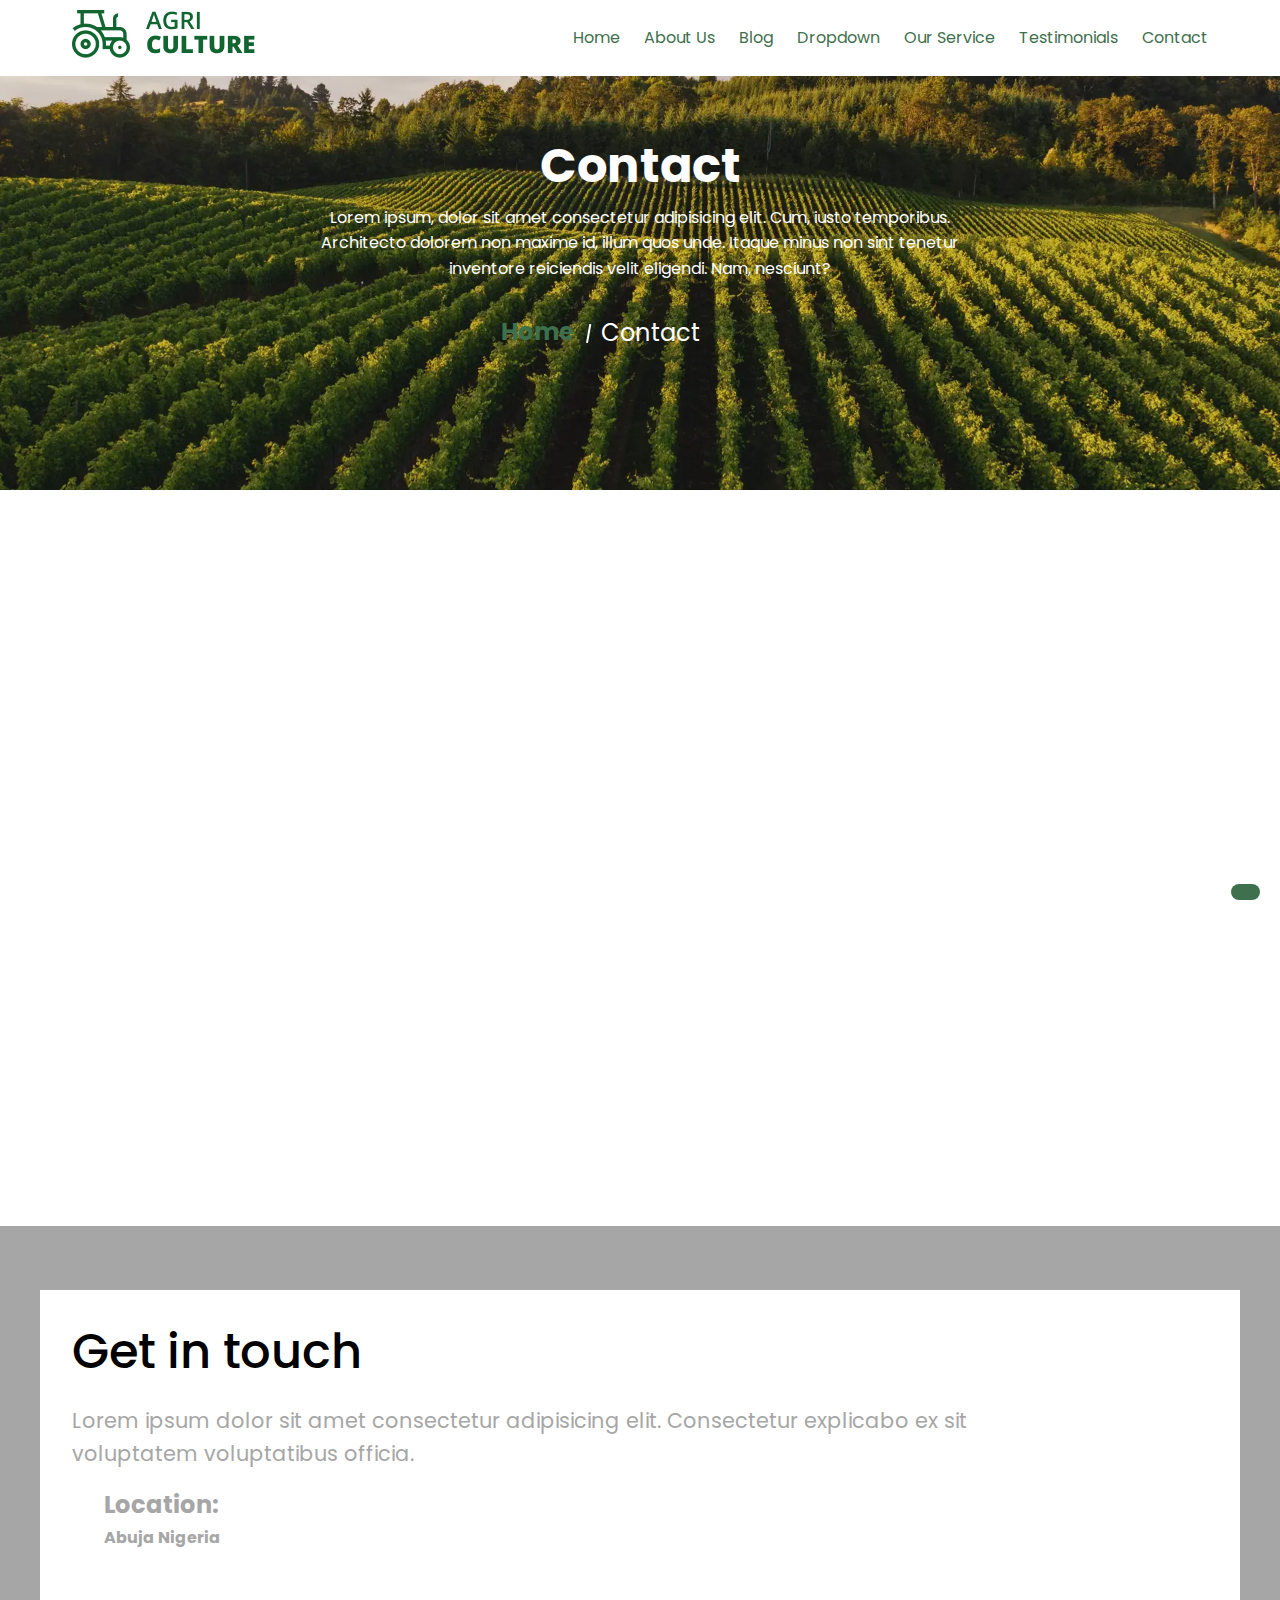
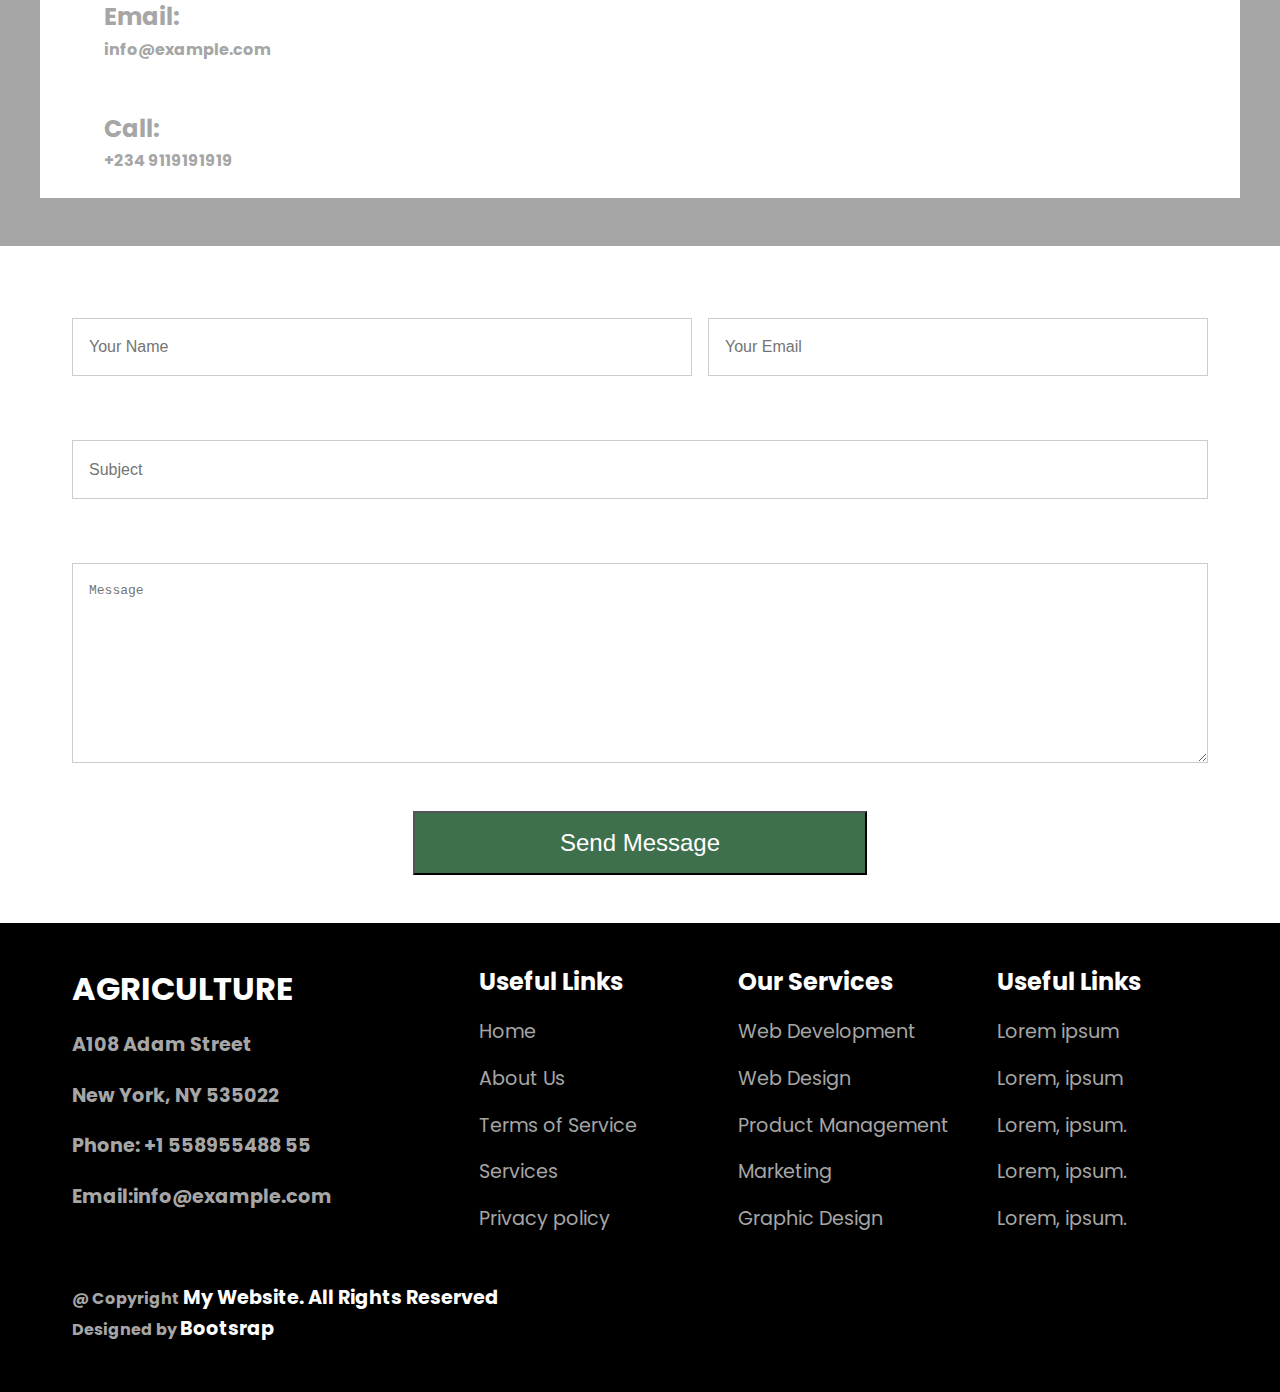
<file: contact.html>
<!DOCTYPE html>
<html lang="en">
<head>
  <meta charset="UTF-8">
  <meta name="viewport" content="width=device-width, initial-scale=1.0">
  <title>AgriCulture</title>
  <link rel="preconnect" href="https://fonts.googleapis.com">
<link rel="preconnect" href="https://fonts.gstatic.com" crossorigin>
<link href="https://fonts.googleapis.com/css2?family=Poppins:ital,wght@0,100;0,200;0,300;0,400;0,500;0,600;0,700;0,800;0,900;1,100;1,200;1,300;1,400;1,500;1,600;1,700;1,800;1,900&display=swap" rel="stylesheet">
  <link rel="stylesheet" href="https://cdnjs.cloudflare.com/ajax/libs/font-awesome/6.6.0/css/all.min.css" integrity="sha512-Kc323vGBEqzTmouAECnVceyQqyqdsSiqLQISBL29aUW4U/M7pSPA/gEUZQqv1cwx4OnYxTxve5UMg5GT6L4JJg==" crossorigin="anonymous" referrerpolicy="no-referrer" />
  <script src="js/script.js"></script>
  <link rel="stylesheet" href="css/styles.css">
</head>
<body>
  <nav class="navbar-header" id="nav">
    <div class="navbar-flex container">
      <img src="./img/logo.png" alt="AgriCulture Logo">
      <!-- Main Menu -->
      <div class="main-menu">
        <ul class="main-menu-list">
          <li><a href="index.html">Home</a></li>
          <li><a href="about.html">About Us</a></li>
          <li><a href="index.html#blogs">Blog</a></li>
          <li><a href="index.html#dropdown">Dropdown</a></li>
          <li><a href="index.html#service">Our Service</a></li>
          <li><a href="index.html#testimonials">Testimonials</a></li>
          <li><a href="contact.html">Contact</a></li>
        </ul>
      </div>

      <!-- Mobile Menu -->
       <div class="mobile-menu">
        <div class="mobile-menu-toggle">
          <i class="fas fa-bars fa-2x"></i>
        </div>
        <div class="mobile-menu-items">
          <ul class="mobile-menu-list">
            <li><a href="index.html">Home</a></li>
            <li><a href="about.html">About Us</a></li>
            <li><a href="index.html#service">Our Service</a></li>
            <li><a href="index.html#testimonials">Testimonials</a></li>
            <li><a href="index.html#blog">Blog</a></li>
            <li><a href="index.html#dropdown">Dropdown</a></li>
            <li><a href="contact.html">Contact</a></li>
          </ul>
        </div>
       </div>
    </div>
  </nav>
  <!-- Header -->

  <header class="hero inner-header" id="header">
   <h1>Contact</h1>
   <p>Lorem ipsum, dolor sit amet consectetur adipisicing elit. Cum, iusto temporibus. Architecto dolorem non maxime id, illum quos unde. Itaque minus non sint tenetur inventore reiciendis velit eligendi. Nam, nesciunt?</p>
   <div class="contact">
    <a href="index.html" class="current">Home</a>
    <span></span>
   </div>
  </header>
  
          <!-- Map -->
           <section class="map section">
            <div class="container">
                  <iframe src="https://www.google.com/maps/embed?pb=!1m18!1m12!1m3!1d126093.84170366969!2d7.3674659551590365!3d9.024246820769763!2m3!1f0!2f0!3f0!3m2!1i1024!2i768!4f13.1!3m3!1m2!1s0x104e745f4cd62fd9%3A0x53bd17b4a20ea12b!2sAbuja%2C%20Federal%20Capital%20Territory!5e0!3m2!1sen!2sng!4v1722738246113!5m2!1sen!2sng" width="600" height="450" style="border:0;" allowfullscreen="" loading="lazy" referrerpolicy="no-referrer-when-downgrade"></iframe>
          
            </div>
        
           </section>


           <!-- Get In Touch -->
            <section class="section location" id="location">
              <div class="section-title container">
                <h2>Get in touch</h2>
                <p>Lorem ipsum dolor sit amet consectetur adipisicing elit. Consectetur explicabo ex sit voluptatem voluptatibus officia.</p>
                <div class="location-content-flex">
                    <div class="location-content">
                     <h3> <i class="fa-solid fa-location-crosshairs  fa-2x"></i></h3>
                      <div>
                      <h3>Location:</h3>
                      <h4>Abuja Nigeria</h4>
                    </div>
                  </div>
                    <div class="location-content">
                      <h3><i class="fa-solid fa-envelope fa-2x"></i></h3>
                      <div>
                      <h3>Email:</h3>
                      <h4>info@example.com</h4>
                    </div>
                  </div>
                    <div class="location-content">
                     <h3> <i class="fa-solid fa-phone fa-2x"></i></h3>
                      <div>
                      <h3>Call:</h3>
                      <h4>+234 9119191919</h4>
                    </div>
                  </div>
                    </div>
                </div>
              </div>
            </section>

            <section class="contact-form section">
              <div class="container">
                <form  action="https://formspree.io/f/xanwovro"
                method="POST">
                  <div class="form-group">
                    <input type="text" name="name" id="name" placeholder="Your Name">
                    <input type="email" name="email" id="email" placeholder="Your Email">
                  </div>
                  <div class="form-group">
                    <input type="text" name="subject" id="subject" placeholder="Subject">
                  </div>
                  <div class="form-group">
                    <textarea name="message" id="message" placeholder="Message"></textarea>
                  </div>
                  <div class="form-group">
                    <button type="submit" value="submit" class="btn">Send Message</button>
                  </div>
                </form>
              </div>
            </section>

         <footer class="footer" id="footer">
          <div class="container main-footer-flex">
            <div class="footer-contact">
              <h3>Agriculture</h3>

              <h4>A108 Adam Street</h4>
              <h4>New York, NY 535022</h4>
              <h4><Span>Phone:</Span> +1 558955488 55</h4>
              <h4><span>Email:info@example.com</span></h4>
            </div>
            <div class="footer-info-grid">
              <div class="footer-info-inner">
                <h2>Useful Links</h2>
              <a href="index.html">Home</a>
              <a href="about.html">About Us</a>
              <a href="index.html#service">Terms of Service</a>
              <a href="index.html#service">Services</a>
              <a href="index.html#policy">Privacy policy</a>
              </div>
              <div class="footer-info-inner">
                <h2>Our Services</h2>
              <a href="#">Web Development</a>
              <a href="#">Web Design</a>
              <a href="#">Product Management</a>
              <a href="#">Marketing</a>
              <a href="#">Graphic Design</a>
              </div>
             
              <div class="footer-info-inner">
                <h2>Useful Links</h2>
              <a href="#">Lorem ipsum</a>
              <a href="#">Lorem, ipsum </a>
              <a href="#">Lorem, ipsum.</a>
              <a href="#">Lorem, ipsum.</a>
              <a href="#">Lorem, ipsum.</a>
              </div> 
            </div>
          </div>
          <!-- Secondary footer -->
           <div class="container secondary-footer">
            <div class="footer-copyrights">
              <h4>@ Copyright <span>My Website. All Rights Reserved</span></h4>
              <h4>Designed by <span>Bootsrap</span></h4>
            </div>
            <div class="footer-social">
              <a href=""><i class="fab fa-twitter"></i>
              </a>
              <a href=""><i class="fab fa-facebook"></i>
              </a>
              <a href=""><i class="fab fa-instagram"></i>
              </a>
              <a href=""><i class="fab fa-linkedin"></i>
              </a>
            </div>
           </div>
           
            <a href="#header" class="top"><i class="fa fa-arrow-up"></i></a>
           
         </footer>

</body>
</html>
</file>
<file: css/styles.css>
*,*::before,*::after{
  margin: 0;
  padding: 0;
  box-sizing: border-box;
}

:root{
  --primary-color: #3F704D;
  --secondary-color: #a6a6a6;
  --max-width: 1100px;
}

html,body{
  font-family: 'Poppins', sans-serif;
  background-color: white;
  line-height: 1.6;
  scroll-behavior: smooth;
}

a{
  text-decoration: none;
  color: var(--primary-color);
 
}

ul{
  list-style: none;
}

img{
  max-width: 100%;
}

/* Utilities  */
.container{
  max-width: var(--max-width);
  margin: 0 auto;
  padding: 0 2rem;
}

.container{
  max-width: 1200px;
  margin: 0 auto;
  padding: 0 2rem;
}

.section{
  margin: 3rem 0;
}

.section-header{
  margin: 3rem auto;
  max-width: 700px;
  text-align: center;
  padding: 1.5rem auto;
}

.btn{
  display: inline-block;
  background-color: var(--primary-color);
  color: #fff;
  padding: .8rem 1rem;
  margin-top: 0.5rem;
  cursor: pointer;
  transition: all 0.5ms;
  font-size: 1rem;
}

.btn:hover{
  opacity: 0.8;
}

.btn-light{
  background: #fff;
  color:var(--primary-color);
  width: 100%;
  text-align: left;
  margin-left: -35px;
}

.btn-light:hover{
  color: rgba(0, 0, 0, 0.4);
}

.current{
 color: var(--primary-color) !important;
 font-weight: bold;
}

/* Navbar */
.navbar-header{
  padding: 0.5rem 2rem;
  background: transparent;
  position: fixed;
  top: 0;
  left: 0;
  right: 0;
  z-index: 1000;
  background: #fff;
  
}
.navbar-flex{
  display: flex;
  justify-content: space-between;
  align-items: center;
}

.navbar-flex .main-menu-list{
  display: flex;
  justify-content: center;
  gap: 1.5rem;
}

.navbar img{
  width: 100%;
  max-width: 100px;
}

.mobile-menu-toggle{
  cursor: pointer;
  
}
.mobile-menu .mobile-menu-items{
  position: absolute;
  top: 100%;
  left: 0;
  background: rgba(0, 0, 0, 0.7);
  width: 100%;
  display: flex;
  justify-content: center;
  text-align: center;
  opacity: 0.95;
  box-shadow: 0 4px 12px rgba(255, 255, 255, 0.7);
  transform: translateX(100%);
  transition: transform 0.3s ease;
  padding: 3rem 2rem;
  
}
/* Display on small screen */
.mobile-menu .mobile-menu-items.active{
  transform: translateX(0);
}

/* scrollbar bg */
.scroll-bg{
  background: rgba(0, 0, 0, 0.1);
}

.mobile-menu ul.mobile-menu-list{
  display: flex;
  flex-direction: column;
  gap: 2rem;
  width: 100%;
}

.mobile-menu a:hover, .main-menu a:hover{
opacity: 0.7;
}


.mobile-menu ul.mobile-menu-list li a{
  display: inline-block;
  font-size: 1.5rem;
  border-bottom: 2px rgba(0, 0, 0, 0.1) solid;
  width: 100%;
  color: #fff;
}


.mobile-menu ul.mobile-menu-list li:last-child a{
  border: none;
}


/* Display none on big screen */
.mobile-menu{
  display: none;
}

/* Header */
.header{
 background: url(../img/hero_3.jpg) center center/cover no-repeat;
  padding: 11.5rem 2rem 8rem;
  height: 100vh;
  position: relative;
  color: #fff;

}

.header::before{
content: '';
position: absolute;
top: 0;
left: 0;
height: 100%;
width: 100%;
background: rgba(0, 0, 0, 0.1);
}

.header-content{
  padding-top: 8rem;
  max-width: 800px;
  margin: 0 auto;
}

.header-content h1{
  font-size: 2.5rem;
  font-weight: 700;
  line-height: 1.2;
  margin-bottom: 3rem;
}

.header-content p{
  font-size: 1.2rem;
}

/* Inner Header */

.inner-header{
  background: url(../img/page-title-bg.webp) center center/cover no-repeat;
  height: 490px;
  padding: 8rem 2rem 6rem;
  text-align: center;
  color: #fff;
   position: relative;
  z-index: 1;
  margin: 0 auto;
}

.inner-header::before{
  content: '';
  position: absolute;
  top: 0;
  left: 0;
  height: 100%;
  width: 100%;
  background: rgba(0, 0, 0, 0.1);
  pointer-events: none;
  z-index: -1;
  
  }

  .inner-header h1{
    font-size: 3rem;
    color: #fff;
  }
  .inner-header p{
    max-width: 700px;
    margin: 0 auto;
    width: 100%;
  }
  .inner-header div{
    margin: 2rem auto;
    text-align: center;
  }

  .inner-header div::before{
    content: 'About';
    position: absolute; 
    font-size: 1.5rem;
    
  }

  .inner-header div span{
    display: inline-block;
    width: 2px;
    color: #fff;
    height: 19px;
    background: #fff;
    transform: translateX(-90px) rotate(10deg) translateY(2px);
   
  }

 .inner-header a{
  color: white;
  font-size: 1.5rem;
  cursor: pointer;
  position: relative;
  top: -1px;
  right: 100px;
 }
 /* ContactInner header */

 .inner-header .contact{
  margin: 2rem auto;
  text-align: center;
}

.inner-header .contact::before{
  content: 'Contact';
  position: absolute; 
  font-size: 1.5rem;
  
}

.inner-header .contact span{
  display: inline-block;
  width: 2px;
  color: #fff;
  height: 19px;
  background: #fff;
  transform: translateX(-90px) rotate(10deg) translateY(2px);
 
}







/* Services */
.section-header h2{
  font-size: 2.3rem;
  font-size: 700;
  margin-bottom: 1.5rem;
}

.section-header p{
  font-size: 2rem;
}

.service-contents{
  display: grid;
  grid-template-columns: repeat(4,1fr);
  padding: 1rem 2rem;
  color:var(--primary-color)
}

.service-contents .service-item{
  border: 2px solid #eeeeee6d;
}

.service-contents .service-item{
  display: flex;
  flex-direction: column;
  text-align: left;
  gap: 2rem;
  position: relative;
  padding-left: 0.5rem;
  
}

.service-contents .service-item p{
  font-size: 0.8rem;
}

.service-contents .service-item span{
  position: absolute;
  top: 0;
  right: 30px;
}

/* Features Content */
.features-flex{
  background-color: var(--primary-color);
  padding: 4rem 2rem;
  color: #fff;
  text-align: center;
}
.features-flex{
  display: flex;
  align-items: center;
  gap: 3rem;
}

.features-flex > img{
  position: relative;
  max-width: 500px;
  width: 100%;
  top: -100px;
}

.features-content{
  flex: 1;
  text-align: left;
}

.features-content h2{
  color: #fff;
  font-size: 1.3rem;
  margin-top: -60px;
  font-weight: 700;
}

.features-content h3{
  font-size: 1rem;
  font-weight: 200;
}

.features-content p{
  font-weight: 200;
  margin-bottom: 2rem;
}

.features-content-item .features-content-list {
  display: flex;
  align-items: center;
  gap: 1.5rem;
}
.features-content-item .features-content-list i{
  font-size: 2rem;
  position: relative;
  top: -20px;
}

/* Showcase 2 */
.showcase{
  padding: 2rem 2rem;
  margin: 0 auto;
  
}
.showcase-flex{
  display: flex;
  flex-direction: row-reverse;
  justify-content: space-between;
   margin: 0 auto;
    gap: 2rem;
}

.showcase img{
  width: 100%;
  max-width: 800px;
}

.showcase .showcase-content{
  max-width: 700px;
  align-self: center;
}

.showcase-content h2{
  font-size: 3.5rem;
  color: var(--primary-color
  );
}

.showcase-content .showcase-items div{
  display: flex;
  
  align-items: center;
}

.showcase-items div i{
  color: var(--primary-color);
  margin-right: 0.5rem;
}



/* Modal */
.modal{
  display: none;
  position: fixed;
  z-index: 999;
  top: 0;
  left: 0;
  width: 100%;
  height: 100%;
  background: rgba(0, 0, 0, 0.7);
  overflow: auto;
}

.modal-content{
  position: relative;
  padding: 20px;
  margin: 10% auto;
  max-width: 600px;
  border-radius: 30px;
  border: 1px solid #888;
}

.modal-close-button{
  display: absolute;
  position: absolute;
  top: 10px;
  right: 20px;
  color: white;
  font-size: 2rem;
  cursor: pointer;

}
/* Video Player */
.video-wrapper{
  position: relative;
}

.video-play-button{
  position: absolute;
  top: 48%;
  left: 50%;
  background: var(--primary-color);
  width: 2rem;
  height: 2.75rem;
  padding: 1.25rem 1.25rem 1.25rem 1.75rem;
  display: block;
  box-sizing: content-box;
  cursor: pointer;
  z-index: 10;
  transform: translateX(-50%) translateY(-50%);
  border-radius: 50%;
}

.video-play-button::after{
  content: '';
  background: var(--primary-color);
  z-index: 1;
  top: 48%;
  left: 50%;
  transform: translateX(-50%) translateY(-50%);
  position: absolute;
  width: 4.375rem;
  height: 4.375rem;
  display: block;
  border-radius: 50px;
  transition: all 200ms;
}

.video-play-button span{
  position: relative;
  display: block;
  top: 0.37rem;
  left: 0.37rem;
  z-index: 3;
  border-left: 1.65rem solid #fff;
  border-top: 1rem solid transparent;
  border-bottom: 1rem solid transparent;
  width: 0;
  height: 0.5px;
}


.video-play-button::before{
  content: '';
  background: var(--primary-color);
  top: 48%;
  left: 50%;
  transform: translateX(-50%) translateY(-50%);
  position: absolute;
  z-index: 0;
  width: 4.75rem;
  height: 4.75rem;
  border-radius: 50%;
  display: block;
  animation: purlse-border 1500ms ease-out infinite;
}
@keyframes purlse-border {
  0% {
    transform: translateX(-50%) translateY(-50%) scale(1) ;
    opacity: 1;
  }
  100% {
    transform: translateX(-50%) translateY(-50%) scale(2) ;
    opacity: 0;
  }
}

/* Blogs */
.blogs{
  background: #333;
  padding: 4rem 2rem 2rem;
}
.blogs h3{
  font-size: 2.5rem;
  color: rgba(255, 255, 255, 0.5);
  font-weight: 700;
  margin-bottom: 0.8rem;
}

.blogs h2{
  font-size: 3rem;
  color: #fff;
  word-spacing: 10px;
}

.blogs .blogs-cards{
display: grid;
grid-template-columns: repeat(3,1fr);
gap: 1rem;
margin-top: 1rem;
}

.blogs .blogs-cards img{
  transition: transform 0.3ms ease;
}

.blogs .blogs-cards img:hover{
  transform: scale(1.2);
}

/* Testimonials */
.testimonials {
  background: #ffffff;
}
.testimonials h2{
  text-align: center;
  font-weight: 700;
  color:#999999;
  margin-bottom: 0.8rem;
}

.testimonials h3{
  text-align: center;
  font-weight: 700;
  margin-bottom: 2rem;
}

.testimonials-cards{
  display: grid;
  grid-template-columns: repeat(2, 1fr);
  margin: 1rem auto;
  gap: 2rem;
}
.testimonial-card{
  display: flex;
  flex-direction: column;
  gap: 1rem;
  text-align: left;
  align-items: center;
}

.testimonial-card img{
  border-radius: 50%;
  max-width: 300px;
  width: 100%;
  align-self: flex-start;
}

.testimonial-card p, .testimonial-card h4{
  text-align: left;
  align-self: flex-start;
  font-size: 1.5rem;
  color: var(--primary-color);
}

/* Posts */
.posts {
  padding: 4rem 2rem 2rem;
  margin : 0 auto;
  background: #f4f4f4;
}
.posts h2{
  font-size: 3rem;
  color: rgba(0, 0, 0, 0.5);
  text-align: center;
  margin-bottom: 1rem;
}

.posts h3{
  font-size: 3rem;
  text-align: center;
  margin-bottom: 1rem;
}

.posts .posts-cards{
  display: grid;
  grid-template-columns: repeat(3,1fr);
  gap: 1rem;
  
 
}

.posts .post-card{
  position: relative;
  background: #fff;
  padding: 1rem 2rem;
}

.post-card h3{
  font-size: 1.5rem;
  text-align: left;
  color: rgba(0, 0, 0, 0.5);
}
.post-card > div {
  position: relative;
}

.post-card div .date{
  position: absolute;
  bottom: 7px;
  right: 0;
  background: var(--primary-color);
  padding: 0.3rem .3rem;
  color: #fff;
}

.post-card .name-post{
  display: flex;
  gap: 1rem;
  align-items: center;
  color: #808080;
  padding-top: 1rem;
  border-bottom: 1px solid rgba(0, 0, 0, 0.2);
  
}


.post-card .name-post > span{
  width: 1px;
  height: 20px;
  background: #ffffff;
  display: block;
  transform: rotate(10deg);
  color: #808080;
}

/* Newsletter */
.newsletter{
  padding: 4rem 2rem 2rem;
  background: #f4f4f4;
  color: var(--primary-color);
}

.newsletter h2{
  font-weight: 300;
  font-size: 3rem;
}

.newsletter h4 {
  color: #a6a6a6;
  font-size: 1rem;
}

 .newsletter{
  display: flex;
  align-items: center;
  padding: 2rem .75rem;
  /* display: inline-block; */
 }


 .newsletter input{
  display: inline-block;
  height: 65px;
  border: 2px solid var(--primary-color);
 }

 .newsletter input:first-child{
  width: 78%;
  padding-left: 20px
 }
 .newsletter input:first-child:focus{
  outline: 2px solid var(--secondary-color);
  border: none;
  background: #f4f4f4;
 }

 
 .newsletter input:last-child{
  width: 22%;
 background: var(--primary-color);
 color: #fff;
 font-weight: bold;
 font-size: 1.4rem;
 }

 /* Team */

.team{
  padding: 4rem 2rem 3rem;
  margin: 0 auto;
  text-align: center;
}

.section-title h2{
  font-size: 3rem;
  font-weight: bold;
  margin-bottom: 0.8rem;
}

.section-title h3{
  font-size: 1.5rem;
  font-weight: bold;
  margin-bottom: 0.8rem;
}

.team-cards-grid{
  display: grid;
  gap: 1rem;
  grid-template-columns: repeat(4,1fr);
 
}

.team-cards-grid .team-img{
  max-width: 100%;
  position: relative;
}

.team .team-socials{
  display: flex;
  flex-direction: column;
  gap: .5rem;
  position: absolute;
  top: 95px;
}

.team .team-socials a{
  border: 1px solid var(--primary-color);
  display: inline-block;
  width: 40px;
  background: #fff;
  font-size: 1.5rem;
  
}

/* Map */
.map{
  overflow: hidden;
  position: relative;
  margin-bottom: 3rem;
  height: 0;
  border-radius: 0.25rem;
  padding-bottom: 50%;
}

.map iframe{
  position: absolute;
  top: 0;
  left: 0;
  height: 100%;
  width: 100%;
  border: none;
}

/* Location Cotent */
.location{
  padding: 4rem 2rem 3rem;
  background: var(--secondary-color);
}

.location .section-title{
  background: #fff;
  padding: 1.5rem 2rem;
}

.location .section-title h2{
  font-weight: 500;
}

.location .section-title p{
  max-width: 900px;
  font-size: 1.3rem;
  color: var(--secondary-color);
}

.location-content-flex{
  display: flex;
  flex-direction: column;
  gap: 2rem;
}


.location-content {
  display: flex;
  align-items: center;
  gap: 2rem;
  margin-top: 1rem;
  color: var(--secondary-color);
}

.location-content div h3{
  margin-bottom: 0;
}

.location-content div h4{
  margin-top: 0;
}

/* Form */
.form-group{
  display: flex;
  flex-direction: column;
  align-items: center;
  margin-bottom: 1rem;
}

form .form-group:first-child{
  display: flex;
  flex-direction: row;
  gap: 1rem;

}

form .form-group:first-child > input:first-child{
  flex: 1;
}
form .form-group:first-child > input:last-child{
  max-width: 500px;
  width: 100%;
}



.form-group input, .form-group textarea{
  width: 100%;
  padding: 1.2rem 1rem;
  border: 1px solid #ccc;
  font-size: medium;
  margin: 1.5rem 0;
  width: 100%;
}

.form-group textarea{
  height: 200px;
}


.form-group input:focus, .form-group textarea:focus{
  outline: none;
}

.form-group input:focus, .form-group textarea:focus{
  outline: 2px solid var(--primary-color);
  background: var(--secondary-color);
}


.form-group > button[type='submit'] {
  text-align: center;
  width: 40%;
  padding: 1rem 1.5rem;
  font-size: 1.5rem;
}






























 /* Footer */
.footer{
  padding: 2.5rem 1.5rem 3rem;
  background: #000;
  color: #fff;
  position: relative;
}

.footer a, .footer-contact h4{
  color: var(--secondary-color);
  font-size: 1.2rem;
}

.footer-contact h4{
  padding-bottom: 20px;
}

.footer h3{
  text-transform: uppercase;
  font-size: 2rem;
  font-weight: bold;
  margin-bottom: 1rem;
 
}

.main-footer-flex{
  display: flex;
  justify-content: space-between;
  margin-bottom: 1rem;
  
  
}

.footer-info-grid{
  display: grid;
  grid-template-columns: repeat(3,1fr);
  gap: 3rem;
  
}

.footer-info-inner{
  display: flex;
  flex-direction: column;
  gap: 1rem;
}

.secondary-footer{
  display: flex;
  justify-content: space-between;
  align-items: center;
  margin-top: 3rem;
}

.footer-copyrights h4{
  color: var(--secondary-color);
}

.footer-copyrights h4 span{
  color: #fff;
  font-size: 1.2rem;
}

.footer .footer-social{
  display: flex;
  justify-content: space-between;
  gap: 1.5rem;
  align-items: center;
}

.footer .footer-social a{
  font-size: 2rem;
  color: var(--primary-color);
}

.footer .footer-social a:hover{
  color: #fff;
}



.footer .top{
  position: fixed;
  bottom: 0;
  right: 20px;
  background: var(--primary-color);
  padding: .5rem .9rem;
  border-radius: 10px;

}
















































/* Media Quries */
@media (max-width: 992px){
  .main-menu{
    display: none;
  }
  .mobile-menu{
    display: block;
  }
  .header{
    padding: 9rem 2rem 3rem;
  }
  .service-contents{
    grid-template-columns: repeat(2,1fr);
  }

  .features-flex{
    flex-direction: column;
    padding: 2rem 1.5rem;
  }

  .features-flex img{
    top: -50px;
  }
 .showcase .showcase-content{
  max-width: 100%;
  }
  .showcase .showcase-content h2{
    font-size: 1.9rem;
  }
  .showcase .showcase-content p{
    font-size: 1.2rem;
  }


  .showcase .showcase-flex {
    flex-direction: column;
  }
  .modal-content{
    margin: 40% auto;
    padding: 10px;
    width: 90%;
  }
  .modal-content iframe{
    width: 100%;
  }

  .blogs .blogs-cards{
    grid-template-columns: repeat(2,1fr);
  }
  .posts .posts-cards{
    grid-template-columns: 1fr;
  }

.footer-info-grid{
  grid-template-columns: repeat(2,1fr);
  
  
}

/* Team */
.team-cards-grid{
  grid-template-columns: repeat(2,1fr);
}

/* Form  */
/* form .form-group:first-child{
  flex-direction: column;
}
form .form-group:first-child input{
  width: 100%;
} */

}

@media (max-width: 596px){
  .header{
    height: 100vh;
  }
  .header-content{
    width: 100%;
  }
  .header-content h1{
    font-size: 2rem;
    margin-bottom:2rem;
    line-height: 1.2;
  }
  .header-content p{
    font-size: 1.5rem; 
  }
  .service-contents{
    grid-template-columns: 1fr;
  }

  .showcase-content h2{
    font-size: 2rem;
  }

  .blogs {
    padding: 2rem 1rem 2rem;
  }

  .blogs h3{
    font-size: 1.5rem;
  }
  .blogs h2{
    font-size: 2rem;
    word-spacing: 5px;
  }

  .blogs .blogs-cards{
    grid-template-columns: 1fr;
  }

  .blogs .blogs-cards img{
    max-width: 500px;
    width: 100%;
  }

  .testimonials-cards{
    grid-template-columns: 1fr;
  }
  .testimonial-card img{
    width: 100%;
    max-width: 180px;
  }

  .testimonial-card p, .testimonial-card h4{
    font-size: 1.2rem;
  }

  .posts {
    padding: 2rem 1.5rem 1rem;
    margin : 0 auto;
  }

  .posts h2, .posts h3{
    font-size: 1rem;
    color: rgba(0, 0, 0, 0.5);
    text-align: left;
    margin-bottom: 1rem;
  }

  .newsletter{
    flex-direction: column;
    width: 100%;
    gap: 1rem;
  }
  .newsletter input:last-child, .newsletter input:first-child{
    width: 100% ;
  }
    /* Team */
    .team-cards-grid{
      grid-template-columns: 1fr;
    }

    /* Location */
    .location {
      padding: 2rem 1rem;
    }

    .location .section-title p{
      font-size: 1rem;
      margin-bottom: .8rem;
    }
    /* Contact form */
    .form-group > button[type='submit'] {
      text-align: center;
      width: 40%;
      padding: .5rem .8rem;
      font-size: .7rem;
    }

  .footer{
    padding: 1rem 1.5rem 3.5rem
  }

  .main-footer-flex{
    flex-direction: column;
    text-align: center;
  }

  .footer-info-grid{
    grid-template-columns: 1fr;
    
  }

  .secondary-footer{
    flex-direction: column;
    gap: 2rem;
    text-align: left;
  }

  .footer-copyrights h4{
    color: var(--secondary-color);
    width: 100%;
  }
  
  .footer-copyrights h4 span{
    color: #fff;
    font-size: .8rem;
  }

  .footer .footer-social a{
    font-size: 2rem;
    color: var(--primary-color);
    padding-right: 30px;
  }

  /* Form */
  form .form-group:first-child{
    flex-direction: column;
  }

  /* form .form-group:first-child > input:last-child{
    max-width: 500px;
    width: 100%;
  } */

}
</file>
